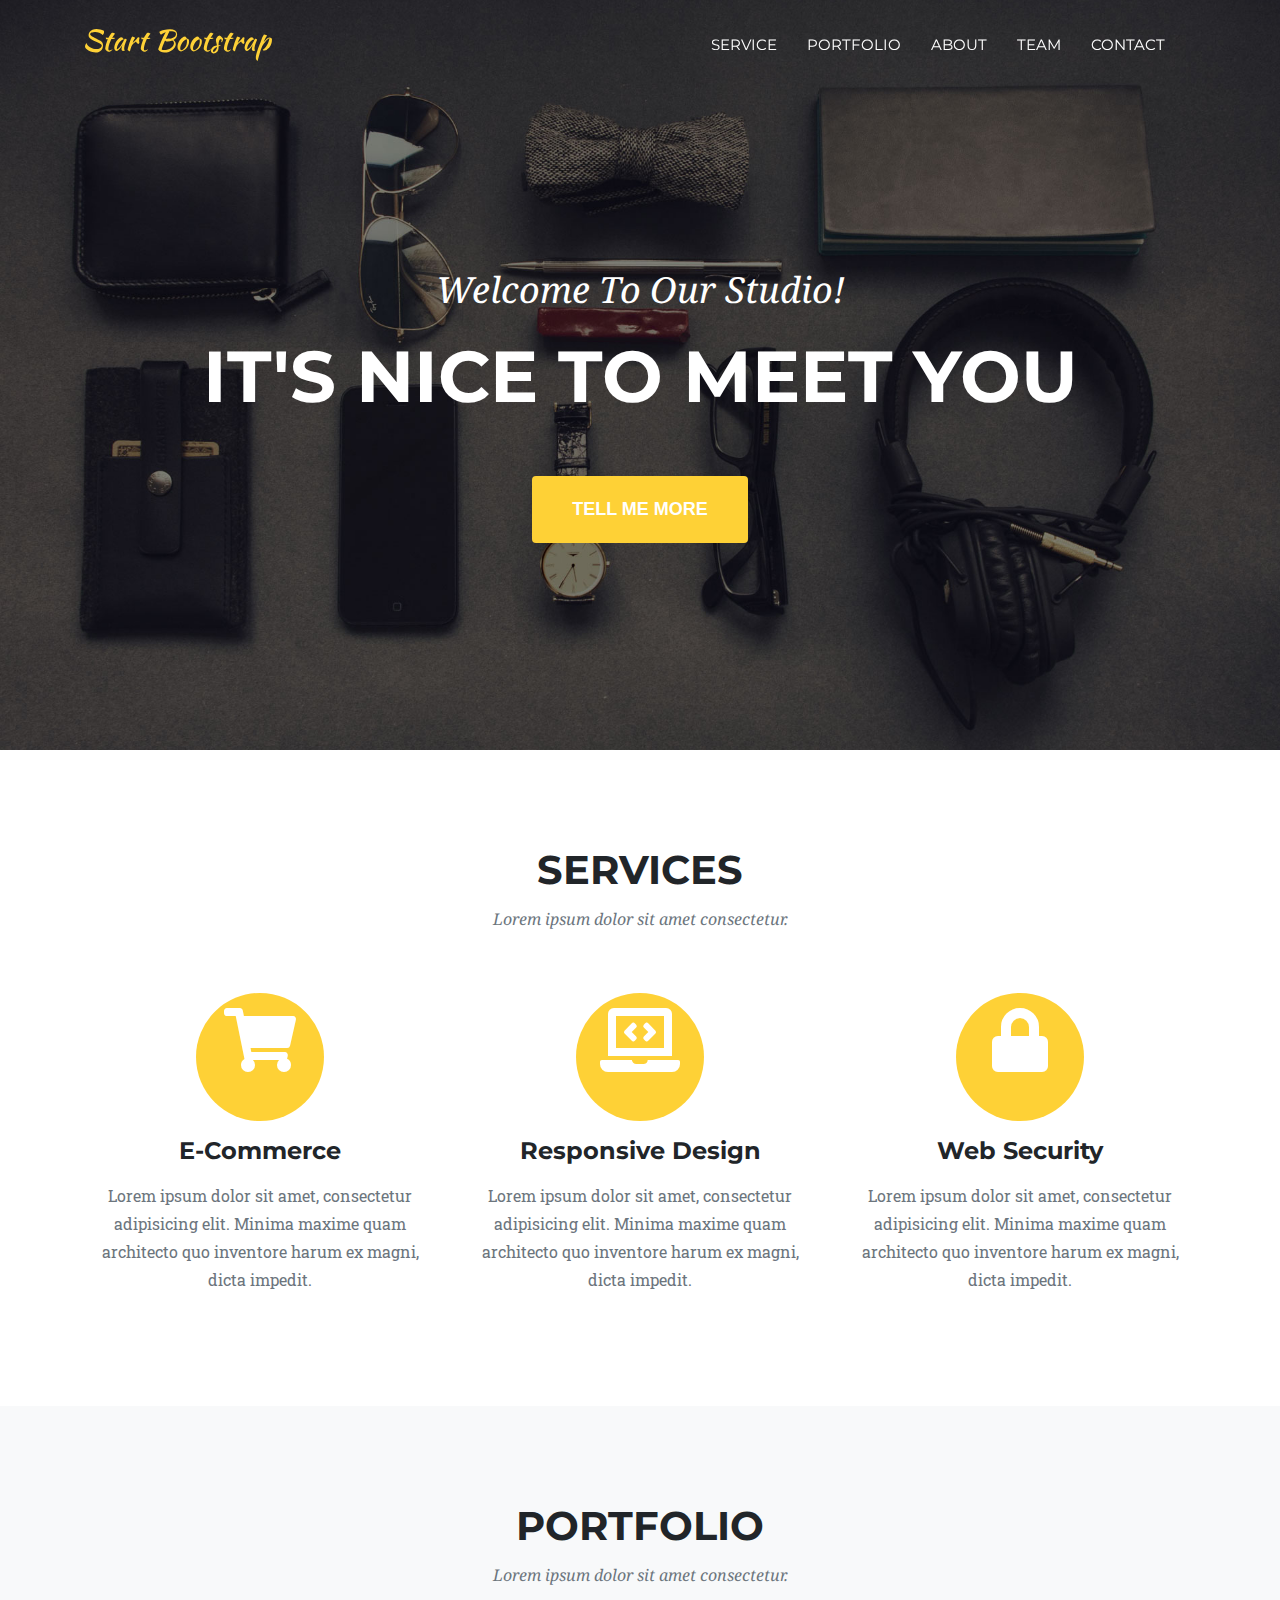
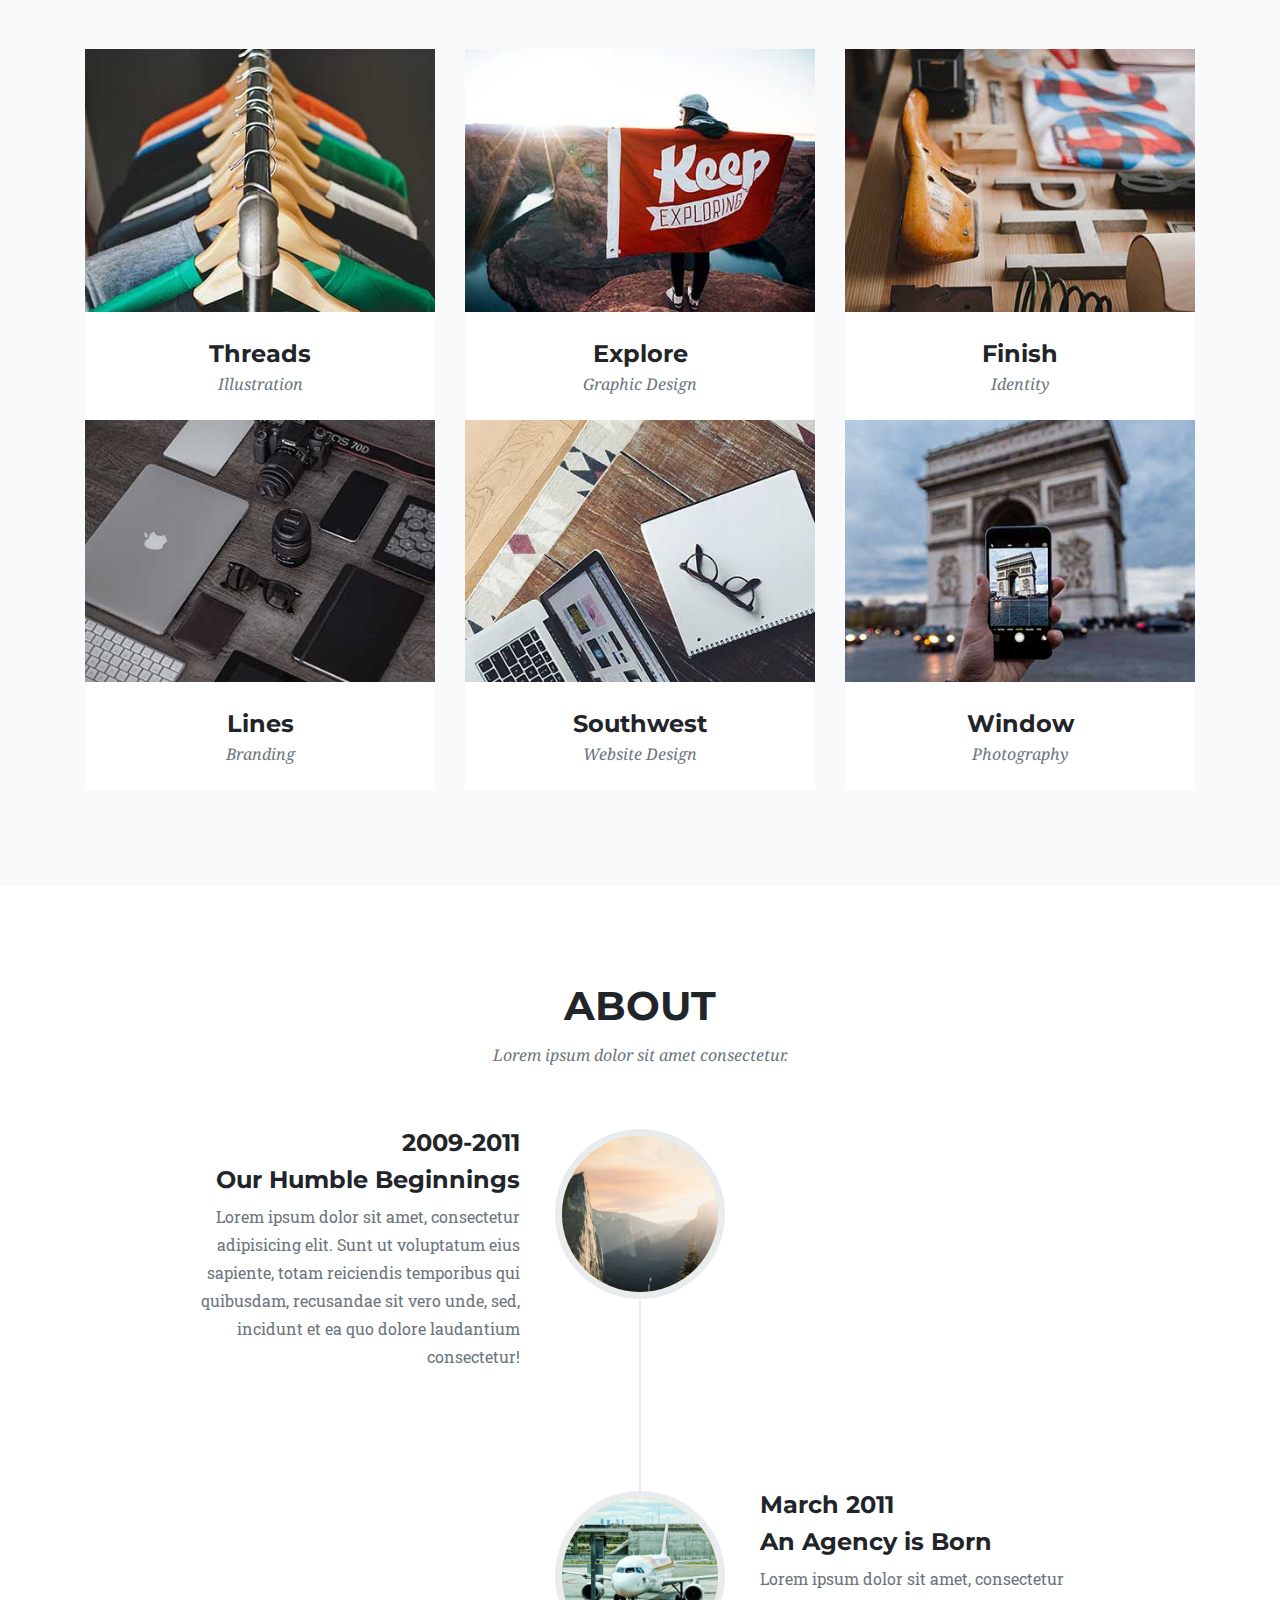
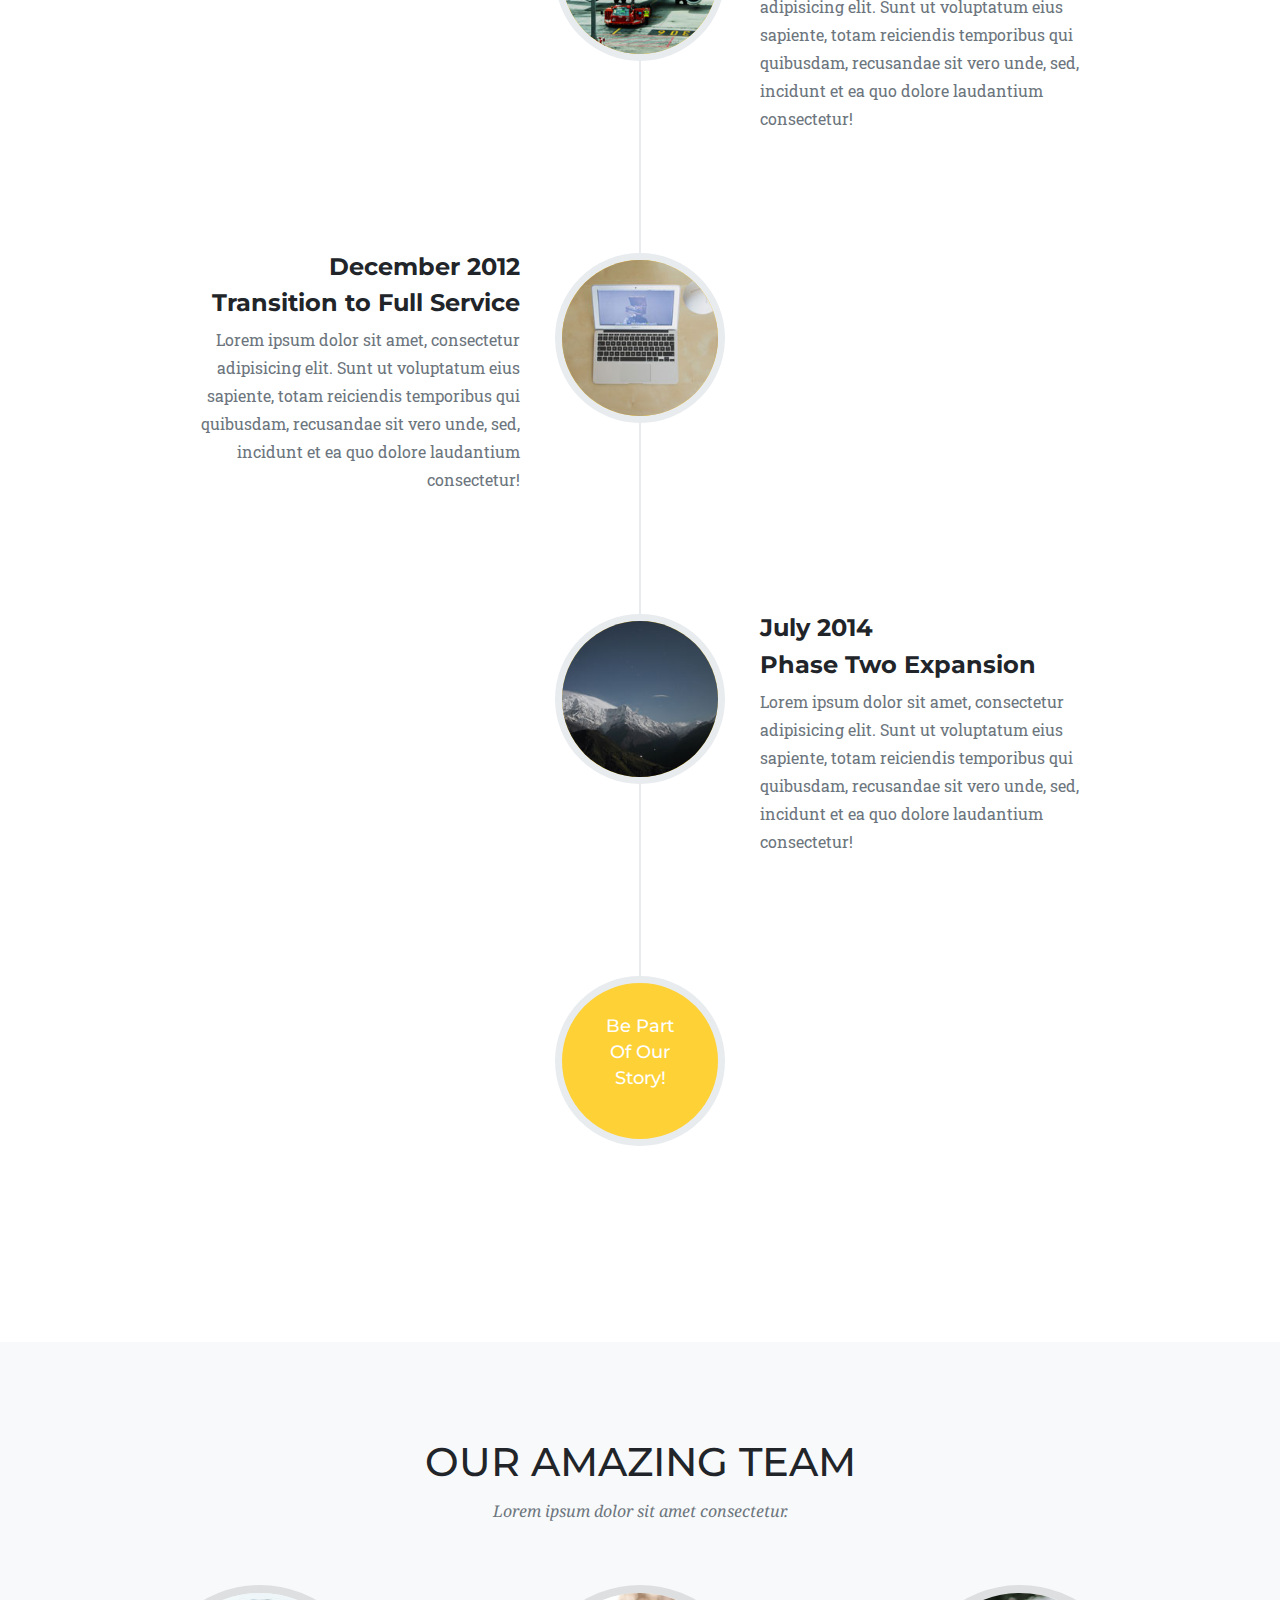
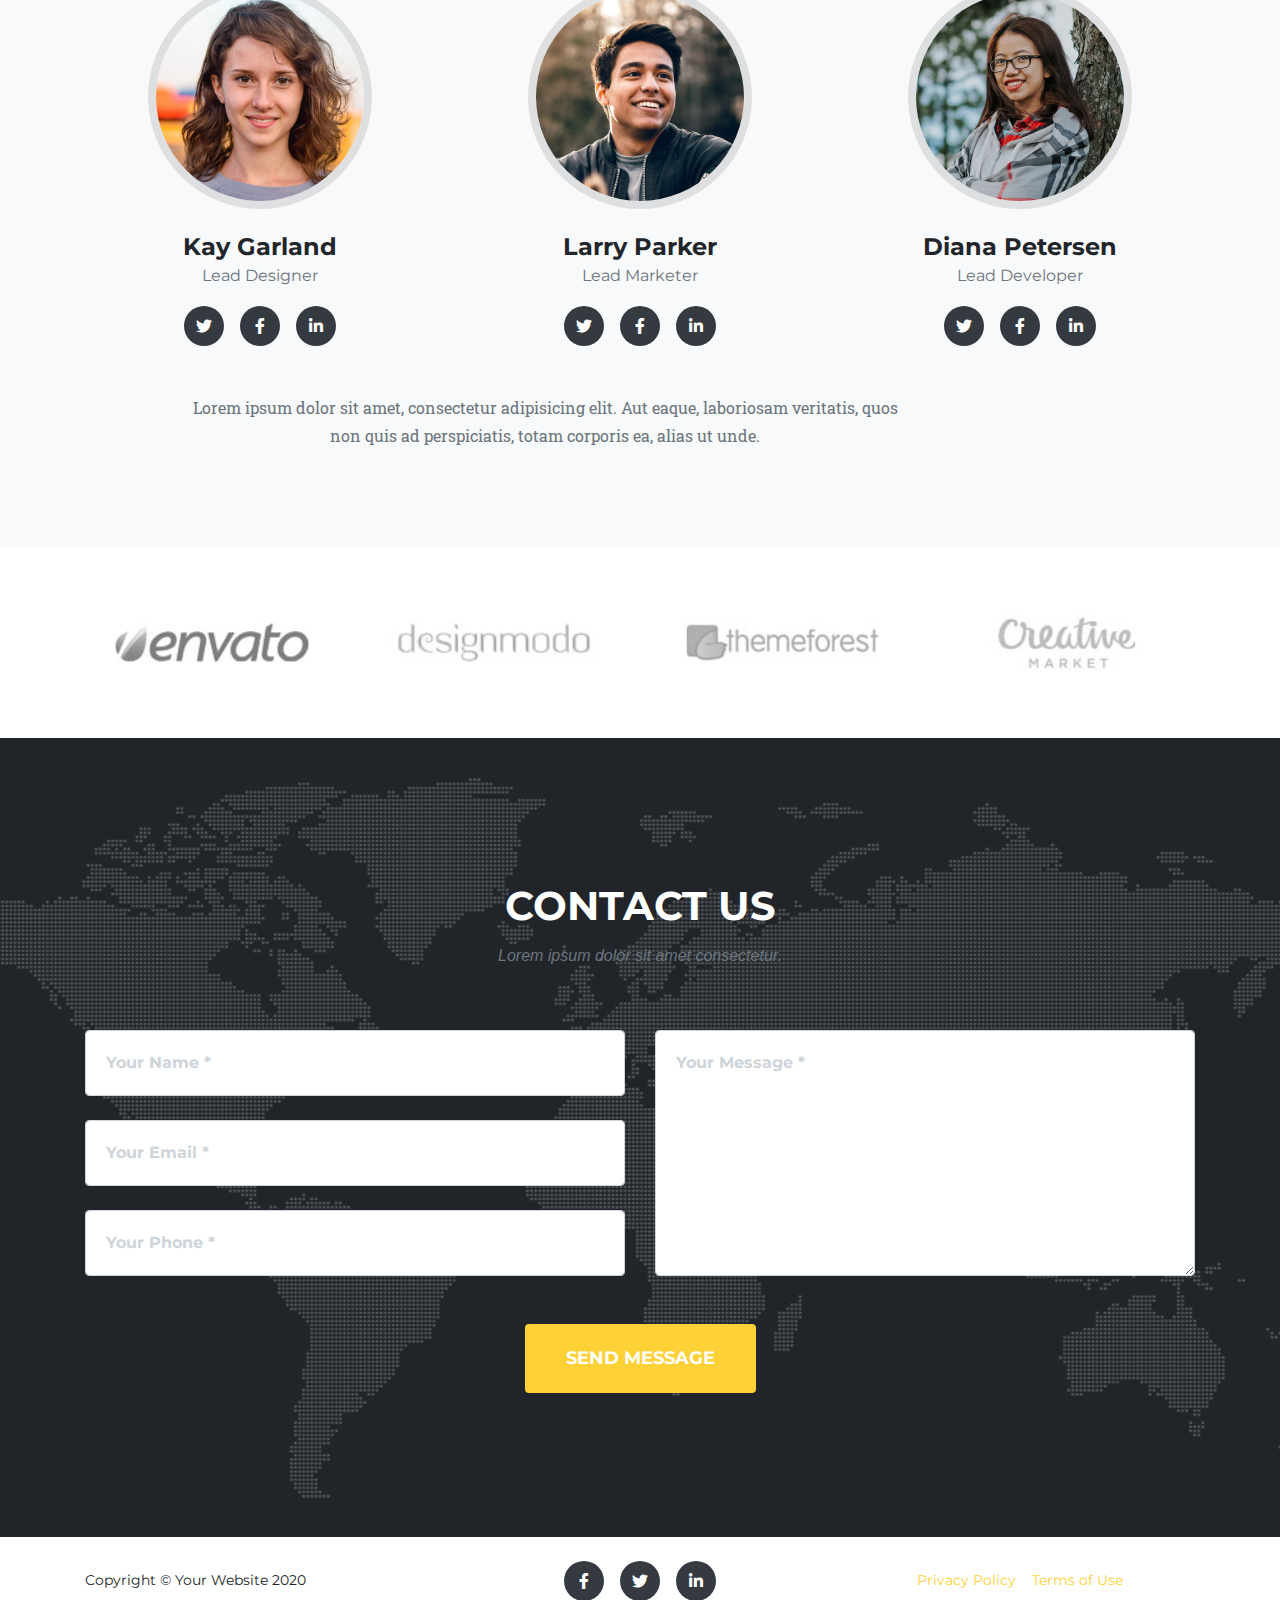
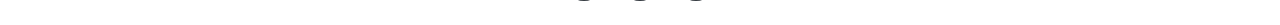
<file: index.html>
<!DOCTYPE html>
<html lang="en">
  <head>
    <meta charset="utf-8">
    <meta name="viewport" content="width=device-width,initial-scale=1">
    <title></title>
    <link rel="stylesheet" href="https://maxcdn.bootstrapcdn.com/bootstrap/4.0.0/css/bootstrap.min.css" integrity="sha384-Gn5384xqQ1aoWXA+058RXPxPg6fy4IWvTNh0E263XmFcJlSAwiGgFAW/dAiS6JXm" crossorigin="anonymous">
    <!-- Google Font-->
    <link rel="stylesheet" href="https://fonts.googleapis.com/css?family=Montserrat:400,700">
    <link rel="stylesheet" href="https://fonts.googleapis.com/css?family=Droid+Serif:400,700,400italic,700italic">
    <link rel="stylesheet" href="https://fonts.googleapis.com/css?family=Roboto+Slab:400,100,300,700">
    <!-- Font Awsome-->
    <link rel="stylesheet" href="https://cdnjs.cloudflare.com/ajax/libs/font-awesome/5.14.0/css/all.min.css">
    <!-- Owl Carousel-->
    <link rel="stylesheet" href="https://cdnjs.cloudflare.com/ajax/libs/OwlCarousel2/2.3.4/assets/owl.carousel.min.css">
    <link rel="stylesheet" href="https://cdnjs.cloudflare.com/ajax/libs/OwlCarousel2/2.3.4/assets/owl.theme.default.css">
    <!-- Fancy box-->
    <link rel="stylesheet" href="https://cdnjs.cloudflare.com/ajax/libs/OwlCarousel2/2.3.4/assets/owl.theme.default.css">
    <link rel="stylesheet" href="css/main.css">
  </head>
  <body>
    <!-- Header-->
    <div class="header">
      <div class="container">
        <div class="header__bar d-flex"><a class="header__bar-logo" href="#"><img src="images/navbar-logo.svg" alt=""></a>
          <div class="header__bar-button text-white f-m">MENU<i class="fas fa-bars"></i></div>
          <ul class="header__bar-menu f-m d-flex text-center text-white">
            <li><a class="appear" href="#banner"></a></li>
            <li class="menu-item"><a class="menu-item__link" href="#service">SERVICE</a></li>
            <li class="menu-item"><a class="menu-item__link" href="#portfolio">PORTFOLIO</a></li>
            <li class="menu-item"><a class="menu-item__link" href="#about">ABOUT</a></li>
            <li class="menu-item"><a class="menu-item__link" href="#team">TEAM</a></li>
            <li class="menu-item"><a class="menu-item__link" href="#contact">CONTACT</a></li>
          </ul>
        </div>
      </div>
    </div>
    <!-- Banner-->
    <div class="banner d-flex text-center text-white section" id="banner">
      <div class="container">
        <div class="banner__title f-d text-white">Welcome To Our Studio!</div>
        <div class="banner__text f-m text-white">IT'S NICE TO MEET YOU</div><a class="banner__button text-white" href="#">Tell me more</a>
      </div>
    </div>
    <!-- Service-->
    <div class="service section" id="service">
      <div class="container">
        <h2 class="service__title text-center f-m">SERVICES</h2>
        <h3 class="service__text text-center f-d">Lorem ipsum dolor sit amet consectetur.</h3>
        <div class="row">
          <div class="col-md-4">
            <div class="service__info text-center f-m">
              <div class="service__info-icon d-f"><i class="fas fa-shopping-cart"></i></div>
              <h4 class="service__info-title">E-Commerce</h4>
              <p class="service__info-text f-r">Lorem ipsum dolor sit amet, consectetur adipisicing elit. Minima maxime quam architecto quo inventore harum ex magni, dicta impedit.</p>
            </div>
          </div>
          <div class="col-md-4">
            <div class="service__info text-center f-m">
              <div class="service__info-icon d-f"><i class="fas fa-laptop-code"></i></div>
              <h4 class="service__info-title">Responsive Design</h4>
              <p class="service__info-text f-r">Lorem ipsum dolor sit amet, consectetur adipisicing elit. Minima maxime quam architecto quo inventore harum ex magni, dicta impedit.</p>
            </div>
          </div>
          <div class="col-md-4">
            <div class="service__info text-center f-m">
              <div class="service__info-icon d-f"><i class="fas fa-lock"></i></div>
              <h4 class="service__info-title">Web Security</h4>
              <p class="service__info-text f-r">Lorem ipsum dolor sit amet, consectetur adipisicing elit. Minima maxime quam architecto quo inventore harum ex magni, dicta impedit.</p>
            </div>
          </div>
        </div>
      </div>
    </div>
    <!-- Portfolio-->
    <div class="portfolio section" id="portfolio">
      <div class="container">
        <div class="portfolio__text text-center">
          <h2 class="portfolio__text-title f-m">PORTFOLIO</h2>
          <h3 class="portfolio__text-info f-d">Lorem ipsum dolor sit amet consectetur.</h3>
        </div>
        <div class="row">
          <div class="col-lg-4 col-sm-6">
            <div class="portfolio__item" data-toggle="modal" data-target="#portfolioModal1">
              <div class="portfolio__item-link">
                <div class="item__link-overlay d-flex h-100 w100"></div><img src="images/01-thumbnail.jpg" alt="">
                <div class="item-link__detail">
                  <div class="link__detail-icon"><i class="fas fa-plus"></i></div>
                </div>
              </div>
            </div>
            <div class="portfolio__caption">
              <div class="portfolio__caption-heading f-m">Threads</div>
              <div class="portfolio__caption-text f-d">Illustration</div>
            </div>
          </div>
          <div class="col-lg-4 col-sm-6">
            <div class="portfolio__item" data-toggle="modal" data-target="#portfolioModal2">
              <div class="portfolio__item-link">
                <div class="item__link-overlay d-flex h-100 w100"></div><img src="images/02-thumbnail.jpg" alt="">
                <div class="item-link__detail">
                  <div class="link__detail-icon"><i class="fas fa-plus"></i></div>
                </div>
              </div>
            </div>
            <div class="portfolio__caption">
              <div class="portfolio__caption-heading f-m">Explore</div>
              <div class="portfolio__caption-text f-d">Graphic Design</div>
            </div>
          </div>
          <div class="col-lg-4 col-sm-6">
            <div class="portfolio__item" data-toggle="modal" data-target="#portfolioModal3">
              <div class="portfolio__item-link">
                <div class="item__link-overlay d-flex h-100 w100"></div><img src="images/03-thumbnail.jpg" alt="">
                <div class="item-link__detail">
                  <div class="link__detail-icon"><i class="fas fa-plus"></i></div>
                </div>
              </div>
            </div>
            <div class="portfolio__caption">
              <div class="portfolio__caption-heading f-m">Finish</div>
              <div class="portfolio__caption-text f-d">Identity</div>
            </div>
          </div>
          <div class="col-lg-4 col-sm-6">
            <div class="portfolio__item" data-toggle="modal" data-target="#portfolioModal4">
              <div class="portfolio__item-link">
                <div class="item__link-overlay d-flex h-100 w100"></div><img src="images/04-thumbnail.jpg" alt="">
                <div class="item-link__detail">
                  <div class="link__detail-icon"><i class="fas fa-plus"></i></div>
                </div>
              </div>
            </div>
            <div class="portfolio__caption">
              <div class="portfolio__caption-heading f-m">Lines</div>
              <div class="portfolio__caption-text f-d">Branding</div>
            </div>
          </div>
          <div class="col-lg-4 col-sm-6">
            <div class="portfolio__item" data-toggle="modal" data-target="#portfolioModal5">
              <div class="portfolio__item-link">
                <div class="item__link-overlay d-flex h-100 w100"></div><img src="images/05-thumbnail.jpg" alt="">
                <div class="item-link__detail">
                  <div class="link__detail-icon"><i class="fas fa-plus"></i></div>
                </div>
              </div>
            </div>
            <div class="portfolio__caption">
              <div class="portfolio__caption-heading f-m">Southwest</div>
              <div class="portfolio__caption-text f-d">Website Design</div>
            </div>
          </div>
          <div class="col-lg-4 col-sm-6">
            <div class="portfolio__item" data-toggle="modal" data-target="#portfolioModal6">
              <div class="portfolio__item-link">
                <div class="item__link-overlay d-flex h-100 w100"></div><img src="images/06-thumbnail.jpg" alt="">
                <div class="item-link__detail">
                  <div class="link__detail-icon"><i class="fas fa-plus"></i></div>
                </div>
              </div>
            </div>
            <div class="portfolio__caption">
              <div class="portfolio__caption-heading f-m">Window</div>
              <div class="portfolio__caption-text f-d">Photography</div>
            </div>
          </div>
        </div>
      </div>
    </div>
    <!-- About-->
    <div class="about section" id="about">
      <div class="container">
        <div class="about__text text-center">
          <h2 class="about__text-title text-center f-m">ABOUT</h2>
          <h3 class="about__text-info f-d"> Lorem ipsum dolor sit amet consectetur.</h3>
        </div>
        <ul class="about__timeline">
          <li>
            <div class="about__timeline-img text-center"><img src="images/1.jpg" alt=""></div>
            <div class="about__timeline-panel">
              <div class="panel__heading">
                <h4 class="panel-info f-m">2009-2011</h4>
                <h4 class="panel-info f-m">Our Humble Beginnings</h4>
              </div>
              <p class="panel__body">Lorem ipsum dolor sit amet, consectetur adipisicing elit. Sunt ut voluptatum eius sapiente, totam reiciendis temporibus qui quibusdam, recusandae sit vero unde, sed, incidunt et ea quo dolore laudantium consectetur!</p>
            </div>
          </li>
          <li class="timeline-right">
            <div class="about__timeline-img text-center"><img src="images/2.jpg" alt=""></div>
            <div class="about__timeline-panel">
              <div class="panel__heading">
                <h4 class="panel-info f-m">March 2011</h4>
                <h4 class="panel-info f-m">An Agency is Born</h4>
              </div>
              <p class="panel__body">Lorem ipsum dolor sit amet, consectetur adipisicing elit. Sunt ut voluptatum eius sapiente, totam reiciendis temporibus qui quibusdam, recusandae sit vero unde, sed, incidunt et ea quo dolore laudantium consectetur!</p>
            </div>
          </li>
          <li>
            <div class="about__timeline-img text-center"><img src="images/3.jpg" alt=""></div>
            <div class="about__timeline-panel">
              <div class="panel__heading">
                <h4 class="panel-info f-m">December 2012</h4>
                <h4 class="panel-info f-m">Transition to Full Service</h4>
              </div>
              <p class="panel__body">Lorem ipsum dolor sit amet, consectetur adipisicing elit. Sunt ut voluptatum eius sapiente, totam reiciendis temporibus qui quibusdam, recusandae sit vero unde, sed, incidunt et ea quo dolore laudantium consectetur!      </p>
            </div>
          </li>
          <li class="timeline-right">
            <div class="about__timeline-img text-center"><img src="images/4.jpg" alt=""></div>
            <div class="about__timeline-panel">
              <div class="panel__heading">
                <h4 class="panel-info f-m">July 2014</h4>
                <h4 class="panel-info f-m">Phase Two Expansion</h4>
              </div>
              <p class="panel__body">Lorem ipsum dolor sit amet, consectetur adipisicing elit. Sunt ut voluptatum eius sapiente, totam reiciendis temporibus qui quibusdam, recusandae sit vero unde, sed, incidunt et ea quo dolore laudantium consectetur!</p>
            </div>
          </li>
          <li class="timeline-right">
            <div class="about__timeline-img">
              <h4>Be Part<br>Of Our<br>Story!</h4>
            </div>
          </li>
        </ul>
      </div>
    </div>
    <!-- Team-->
    <div class="team section" id="team">
      <div class="container">
        <h2 class="team__title text-center f-m">OUR AMAZING TEAM</h2>
        <h3 class="team__text text-center f-d">Lorem ipsum dolor sit amet consectetur.</h3>
        <div class="row">
          <div class="col-lg-4">
            <div class="team__profile f-r text-center"><img src="images/1 (1).jpg" alt="">
              <h4 class="team__name f-m">Kay Garland</h4>
              <p class="team__info f-m">Lead Designer</p><a class="team__icon"> <i class="fab fa-twitter"></i></a><a class="team__icon"> <i class="fab fa-facebook-f"></i></a><a class="team__icon"> <i class="fab fa-linkedin-in"></i></a>
            </div>
          </div>
          <div class="col-lg-4">
            <div class="team__profile f-r text-center"><img src="images/2 (1).jpg" alt="">
              <h4 class="team__name f-m">Larry Parker</h4>
              <p class="team__info f-m">Lead Marketer</p><a class="team__icon"> <i class="fab fa-twitter"></i></a><a class="team__icon"> <i class="fab fa-facebook-f"></i></a><a class="team__icon"> <i class="fab fa-linkedin-in"></i></a>
            </div>
          </div>
          <div class="col-lg-4">
            <div class="team__profile f-r text-center"><img src="images/3 (1).jpg" alt="">
              <h4 class="team__name f-m">Diana Petersen</h4>
              <p class="team__info f-m">Lead Developer</p><a class="team__icon"> <i class="fab fa-twitter"></i></a><a class="team__icon"> <i class="fab fa-facebook-f"></i></a><a class="team__icon"> <i class="fab fa-linkedin-in"></i></a>
            </div>
          </div>
        </div>
        <div class="row">
          <div class="col-lg-8 offset-md-1 offset-lg2">
            <p class="team__text-last text-center f-r">Lorem ipsum dolor sit amet, consectetur adipisicing elit. Aut eaque, laboriosam veritatis, quos non quis ad perspiciatis, totam corporis ea, alias ut unde.</p>
          </div>
        </div>
      </div>
    </div>
    <!-- Brand-->
    <div class="brand">
      <div class="container">
        <div class="row">
          <div class="col-md-3 col-sm-6 my-3"><a class="brand__img" href="#"><img src="images/envato.jpg" alt=""></a></div>
          <div class="col-md-3 col-sm-6 my-3"><a class="brand__img" href="#"><img src="images/designmodo.jpg" alt=""></a></div>
          <div class="col-md-3 col-sm-6 my-3"><a class="brand__img" href="#"><img src="images/themeforest.jpg" alt=""></a></div>
          <div class="col-md-3 col-sm-6 my-3"><a class="brand__img" href="#"><img src="images/creative-market.jpg" alt=""></a></div>
        </div>
      </div>
    </div>
    <!-- Contact-->
    <div class="contact section" id="contact">
      <div class="container">
        <h2 class="contact__title text-center text-white f-m">CONTACT US</h2>
        <h3 class="contact__info text-center t-d">Lorem ipsum dolor sit amet consectetur.</h3>
        <form action="">
          <div class="row mb-3">
            <div class="col-md-6">
              <div class="contact__form">
                <input class="contact__form-box" id="mb-5" type="text" placeholder="Your Name *" required="required" data-validation-required-message="Please enter your name.">
                <p class="form__text"></p>
              </div>
              <div class="contact__form">
                <input class="contact__form-box" id="mb-5" type="email" placeholder="Your Email *" required="required" data-validation-required-message="Please enter your email.">
                <p class="form__text"></p>
              </div>
              <div class="contact__form">
                <input class="contact__form-box" id="mb-0" type="tel" placeholder="Your Phone *" required="required" data-validation-required-message="Please enter your phone.">
                <p class="form__text"></p>
              </div>
            </div>
            <div class="col-md-6">
              <div class="contact__area">
                <textarea class="form-control f-r" placeholder="Your Message *" required="required" data-validation-required-message="Please enter your message."></textarea>
              </div>
            </div>
          </div>
          <div class="form__success text-center">
            <butotn class="success-buton f-m text-white" id="sendMessageButton" type="submit">Send Message  </butotn>
          </div>
        </form>
      </div>
    </div>
    <!-- Footer-->
    <div class="footer text-center f-m">
      <div class="container">
        <div class="row align-items-center">
          <div class="col-lg-4 footer__left">Copyright © Your Website 2020</div>
          <div class="col-lg-4 footer__icon"><a class="footer__icon-item text-white text-center align-item" href=""><i class="fab fa-facebook-f"></i></a><a class="footer__icon-item text-white text-center align-item" href=""><i class="fab fa-twitter"></i></a><a class="footer__icon-item text-white text-center align-item" href=""><i class="fab fa-linkedin-in"></i></a></div>
          <div class="col-lg-4 footer__right d-flex align-item"><a id="mr-1" href="">Privacy Policy</a><a href="">Terms of Use</a></div>
        </div>
      </div>
    </div>
    <div class="modal fade" id="portfolioModal1" tabindex="-1" role="dialog" aria-labelledby="portfolioModal1Label" aria-hidden="true">
      <div class="modal-dialog" role="document">
        <div class="modal-content">
          <div class="modal-close" data-dismiss="modal"><img src="images/close-icon.svg" alt=""></div>
          <div class="container">
            <div class="row justify-content-center">
              <div class="col-lg-8">
                <div class="modal__content">
                  <h2 class="modal__name f-m text-center" id="portfolioModal1Label">PROJECT NAME</h2>
                  <p class="modal__text f-d">Lorem ipsum dolor sit amet consectetur.</p><img src="images/01-full.jpg" alt="">
                  <p class="modal__info f-r">
                    Use this area to describe your project. Lorem ipsum dolor sit
                    amet, consectetur adipisicing elit. Est blanditiis dolorem
                    culpa incidunt minus dignissimos deserunt repellat aperiam
                    quasi sunt officia expedita beatae cupiditate, maiores
                    repudiandae, nostrum, reiciendis facere nemo!
                  </p>
                  <ul class="modal__list f-r">
                    <li>Date: January 2020</li>
                    <li>Client: Threads</li>
                    <li>Category: Illustration</li>
                  </ul>
                  <button class="modal__button" type="button" data-dismiss="modal">
                    <svg class="svg-inline--fa fa-times fa-w-11 mr-1" aria-hidden="true" focusable="false" data-prefix="fas" data-icon="times" role="img" xmlns="http://www.w3.org/2000/svg" viewbox="0 0 352 512" data-fa-i2svg="">
                      <path fill="currentColor" d="M242.72 256l100.07-100.07c12.28-12.28 12.28-32.19 0-44.48l-22.24-22.24c-12.28-12.28-32.19-12.28-44.48 0L176 189.28 75.93 89.21c-12.28-12.28-32.19-12.28-44.48 0L9.21 111.45c-12.28 12.28-12.28 32.19 0 44.48L109.28 256 9.21 356.07c-12.28 12.28-12.28 32.19 0 44.48l22.24 22.24c12.28 12.28 32.2 12.28 44.48 0L176 322.72l100.07 100.07c12.28 12.28 32.2 12.28 44.48 0l22.24-22.24c12.28-12.28 12.28-32.19 0-44.48L242.72 256z"></path>
                    </svg>                  Close Project
                  </button>
                </div>
              </div>
            </div>
          </div>
        </div>
      </div>
    </div>
    <div class="modal fade" id="portfolioModal2" tabindex="-1" role="dialog" aria-labelledby="portfolioModal2Label" aria-hidden="true">
      <div class="modal-dialog" role="document">
        <div class="modal-content">
          <div class="modal-close" data-dismiss="modal"><img src="images/close-icon.svg" alt=""></div>
          <div class="container">
            <div class="row justify-content-center">
              <div class="col-lg-8">
                <div class="modal__content">
                  <h2 class="modal__name f-m text-center" id="portfolioModal2Label">PROJECT NAME</h2>
                  <p class="modal__text f-d">Lorem ipsum dolor sit amet consectetur.</p><img src="images/02-full.jpg" alt="">
                  <p class="modal__info f-r">
                    Use this area to describe your project. Lorem ipsum dolor sit
                    amet, consectetur adipisicing elit. Est blanditiis dolorem
                    culpa incidunt minus dignissimos deserunt repellat aperiam
                    quasi sunt officia expedita beatae cupiditate, maiores
                    repudiandae, nostrum, reiciendis facere nemo!
                  </p>
                  <ul class="modal__list f-r">
                    <li>Date: January 2020</li>
                    <li>Client: Threads</li>
                    <li>Category: Illustration</li>
                  </ul>
                  <button class="modal__button" type="button" data-dismiss="modal">
                    <svg class="svg-inline--fa fa-times fa-w-11 mr-1" aria-hidden="true" focusable="false" data-prefix="fas" data-icon="times" role="img" xmlns="http://www.w3.org/2000/svg" viewbox="0 0 352 512" data-fa-i2svg="">
                      <path fill="currentColor" d="M242.72 256l100.07-100.07c12.28-12.28 12.28-32.19 0-44.48l-22.24-22.24c-12.28-12.28-32.19-12.28-44.48 0L176 189.28 75.93 89.21c-12.28-12.28-32.19-12.28-44.48 0L9.21 111.45c-12.28 12.28-12.28 32.19 0 44.48L109.28 256 9.21 356.07c-12.28 12.28-12.28 32.19 0 44.48l22.24 22.24c12.28 12.28 32.2 12.28 44.48 0L176 322.72l100.07 100.07c12.28 12.28 32.2 12.28 44.48 0l22.24-22.24c12.28-12.28 12.28-32.19 0-44.48L242.72 256z"></path>
                    </svg>                  Close Project
                  </button>
                </div>
              </div>
            </div>
          </div>
        </div>
      </div>
    </div>
    <div class="modal fade" id="portfolioModal3" tabindex="-1" role="dialog" aria-labelledby="portfolioModal3Label" aria-hidden="true">
      <div class="modal-dialog" role="document">
        <div class="modal-content">
          <div class="modal-close" data-dismiss="modal"><img src="images/close-icon.svg" alt=""></div>
          <div class="container">
            <div class="row justify-content-center">
              <div class="col-lg-8">
                <div class="modal__content">
                  <h2 class="modal__name f-m text-center" id="portfolioModal3Label">PROJECT NAME</h2>
                  <p class="modal__text f-d">Lorem ipsum dolor sit amet consectetur.</p><img src="images/03-full.jpg" alt="">
                  <p class="modal__info f-r">
                    Use this area to describe your project. Lorem ipsum dolor sit
                    amet, consectetur adipisicing elit. Est blanditiis dolorem
                    culpa incidunt minus dignissimos deserunt repellat aperiam
                    quasi sunt officia expedita beatae cupiditate, maiores
                    repudiandae, nostrum, reiciendis facere nemo!
                  </p>
                  <ul class="modal__list f-r">
                    <li>Date: January 2020</li>
                    <li>Client: Threads</li>
                    <li>Category: Illustration</li>
                  </ul>
                  <button class="modal__button" type="button" data-dismiss="modal">
                    <svg class="svg-inline--fa fa-times fa-w-11 mr-1" aria-hidden="true" focusable="false" data-prefix="fas" data-icon="times" role="img" xmlns="http://www.w3.org/2000/svg" viewbox="0 0 352 512" data-fa-i2svg="">
                      <path fill="currentColor" d="M242.72 256l100.07-100.07c12.28-12.28 12.28-32.19 0-44.48l-22.24-22.24c-12.28-12.28-32.19-12.28-44.48 0L176 189.28 75.93 89.21c-12.28-12.28-32.19-12.28-44.48 0L9.21 111.45c-12.28 12.28-12.28 32.19 0 44.48L109.28 256 9.21 356.07c-12.28 12.28-12.28 32.19 0 44.48l22.24 22.24c12.28 12.28 32.2 12.28 44.48 0L176 322.72l100.07 100.07c12.28 12.28 32.2 12.28 44.48 0l22.24-22.24c12.28-12.28 12.28-32.19 0-44.48L242.72 256z"></path>
                    </svg>                  Close Project
                  </button>
                </div>
              </div>
            </div>
          </div>
        </div>
      </div>
    </div>
    <div class="modal fade" id="portfolioModal4" tabindex="-1" role="dialog" aria-labelledby="portfolioModal4Label" aria-hidden="true">
      <div class="modal-dialog" role="document">
        <div class="modal-content">
          <div class="modal-close" data-dismiss="modal"><img src="images/close-icon.svg" alt=""></div>
          <div class="container">
            <div class="row justify-content-center">
              <div class="col-lg-8">
                <div class="modal__content">
                  <h2 class="modal__name f-m text-center" id="portfolioModal4Label">PROJECT NAME</h2>
                  <p class="modal__text f-d">Lorem ipsum dolor sit amet consectetur.</p><img src="images/04-full.jpg" alt="">
                  <p class="modal__info f-r">
                    Use this area to describe your project. Lorem ipsum dolor sit
                    amet, consectetur adipisicing elit. Est blanditiis dolorem
                    culpa incidunt minus dignissimos deserunt repellat aperiam
                    quasi sunt officia expedita beatae cupiditate, maiores
                    repudiandae, nostrum, reiciendis facere nemo!
                  </p>
                  <ul class="modal__list f-r">
                    <li>Date: January 2020</li>
                    <li>Client: Threads</li>
                    <li>Category: Illustration</li>
                  </ul>
                  <button class="modal__button" type="button" data-dismiss="modal">
                    <svg class="svg-inline--fa fa-times fa-w-11 mr-1" aria-hidden="true" focusable="false" data-prefix="fas" data-icon="times" role="img" xmlns="http://www.w3.org/2000/svg" viewbox="0 0 352 512" data-fa-i2svg="">
                      <path fill="currentColor" d="M242.72 256l100.07-100.07c12.28-12.28 12.28-32.19 0-44.48l-22.24-22.24c-12.28-12.28-32.19-12.28-44.48 0L176 189.28 75.93 89.21c-12.28-12.28-32.19-12.28-44.48 0L9.21 111.45c-12.28 12.28-12.28 32.19 0 44.48L109.28 256 9.21 356.07c-12.28 12.28-12.28 32.19 0 44.48l22.24 22.24c12.28 12.28 32.2 12.28 44.48 0L176 322.72l100.07 100.07c12.28 12.28 32.2 12.28 44.48 0l22.24-22.24c12.28-12.28 12.28-32.19 0-44.48L242.72 256z"></path>
                    </svg>                  Close Project
                  </button>
                </div>
              </div>
            </div>
          </div>
        </div>
      </div>
    </div>
    <div class="modal fade" id="portfolioModal5" tabindex="-1" role="dialog" aria-labelledby="portfolioModal5Label" aria-hidden="true">
      <div class="modal-dialog" role="document">
        <div class="modal-content">
          <div class="modal-close" data-dismiss="modal"><img src="images/close-icon.svg" alt=""></div>
          <div class="container">
            <div class="row justify-content-center">
              <div class="col-lg-8">
                <div class="modal__content">
                  <h2 class="modal__name f-m text-center" id="portfolioModal5Label">PROJECT NAME</h2>
                  <p class="modal__text f-d">Lorem ipsum dolor sit amet consectetur.</p><img src="images/05-full.jpg" alt="">
                  <p class="modal__info f-r">
                    Use this area to describe your project. Lorem ipsum dolor sit
                    amet, consectetur adipisicing elit. Est blanditiis dolorem
                    culpa incidunt minus dignissimos deserunt repellat aperiam
                    quasi sunt officia expedita beatae cupiditate, maiores
                    repudiandae, nostrum, reiciendis facere nemo!
                  </p>
                  <ul class="modal__list f-r">
                    <li>Date: January 2020</li>
                    <li>Client: Threads</li>
                    <li>Category: Illustration</li>
                  </ul>
                  <button class="modal__button" type="button" data-dismiss="modal">
                    <svg class="svg-inline--fa fa-times fa-w-11 mr-1" aria-hidden="true" focusable="false" data-prefix="fas" data-icon="times" role="img" xmlns="http://www.w3.org/2000/svg" viewbox="0 0 352 512" data-fa-i2svg="">
                      <path fill="currentColor" d="M242.72 256l100.07-100.07c12.28-12.28 12.28-32.19 0-44.48l-22.24-22.24c-12.28-12.28-32.19-12.28-44.48 0L176 189.28 75.93 89.21c-12.28-12.28-32.19-12.28-44.48 0L9.21 111.45c-12.28 12.28-12.28 32.19 0 44.48L109.28 256 9.21 356.07c-12.28 12.28-12.28 32.19 0 44.48l22.24 22.24c12.28 12.28 32.2 12.28 44.48 0L176 322.72l100.07 100.07c12.28 12.28 32.2 12.28 44.48 0l22.24-22.24c12.28-12.28 12.28-32.19 0-44.48L242.72 256z"></path>
                    </svg>                  Close Project
                  </button>
                </div>
              </div>
            </div>
          </div>
        </div>
      </div>
    </div>
    <div class="modal fade" id="portfolioModal6" tabindex="-1" role="dialog" aria-labelledby="portfolioModal6Label" aria-hidden="true">
      <div class="modal-dialog" role="document">
        <div class="modal-content">
          <div class="modal-close" data-dismiss="modal"><img src="images/close-icon.svg" alt=""></div>
          <div class="container">
            <div class="row justify-content-center">
              <div class="col-lg-8">
                <div class="modal__content">
                  <h2 class="modal__name f-m text-center" id="portfolioModal6Label">PROJECT NAME</h2>
                  <p class="modal__text f-d">Lorem ipsum dolor sit amet consectetur.</p><img src="images/06-full.jpg" alt="">
                  <p class="modal__info f-r">
                    Use this area to describe your project. Lorem ipsum dolor sit
                    amet, consectetur adipisicing elit. Est blanditiis dolorem
                    culpa incidunt minus dignissimos deserunt repellat aperiam
                    quasi sunt officia expedita beatae cupiditate, maiores
                    repudiandae, nostrum, reiciendis facere nemo!
                  </p>
                  <ul class="modal__list f-r">
                    <li>Date: January 2020</li>
                    <li>Client: Threads</li>
                    <li>Category: Illustration</li>
                  </ul>
                  <button class="modal__button" type="button" data-dismiss="modal">
                    <svg class="svg-inline--fa fa-times fa-w-11 mr-1" aria-hidden="true" focusable="false" data-prefix="fas" data-icon="times" role="img" xmlns="http://www.w3.org/2000/svg" viewbox="0 0 352 512" data-fa-i2svg="">
                      <path fill="currentColor" d="M242.72 256l100.07-100.07c12.28-12.28 12.28-32.19 0-44.48l-22.24-22.24c-12.28-12.28-32.19-12.28-44.48 0L176 189.28 75.93 89.21c-12.28-12.28-32.19-12.28-44.48 0L9.21 111.45c-12.28 12.28-12.28 32.19 0 44.48L109.28 256 9.21 356.07c-12.28 12.28-12.28 32.19 0 44.48l22.24 22.24c12.28 12.28 32.2 12.28 44.48 0L176 322.72l100.07 100.07c12.28 12.28 32.2 12.28 44.48 0l22.24-22.24c12.28-12.28 12.28-32.19 0-44.48L242.72 256z"></path>
                    </svg>                  Close Project
                  </button>
                </div>
              </div>
            </div>
          </div>
        </div>
      </div>
    </div>
    <script src="https://code.jquery.com/jquery-3.2.1.slim.min.js" integrity="sha384-KJ3o2DKtIkvYIK3UENzmM7KCkRr/rE9/Qpg6aAZGJwFDMVNA/GpGFF93hXpG5KkN" crossorigin="anonymous"></script>
    <script src="https://cdnjs.cloudflare.com/ajax/libs/popper.js/1.12.9/umd/popper.min.js" integrity="sha384-ApNbgh9B+Y1QKtv3Rn7W3mgPxhU9K/ScQsAP7hUibX39j7fakFPskvXusvfa0b4Q" crossorigin="anonymous"></script>
    <script src="https://maxcdn.bootstrapcdn.com/bootstrap/4.0.0/js/bootstrap.min.js" integrity="sha384-JZR6Spejh4U02d8jOt6vLEHfe/JQGiRRSQQxSfFWpi1MquVdAyjUar5+76PVCmYl" crossorigin="anonymous"></script>
    <script src="js/main.js"></script>
  </body>
</html>
</file>
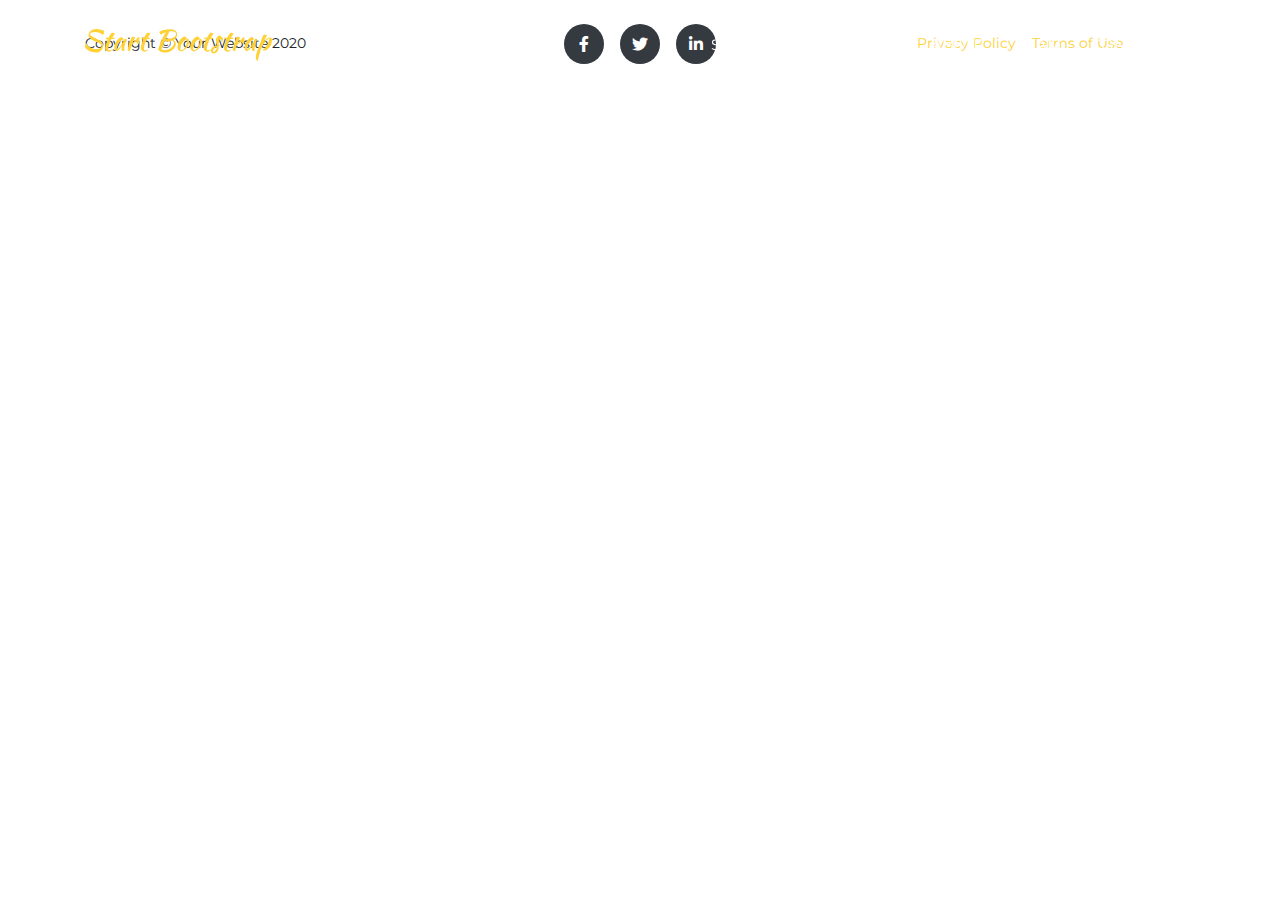
<file: about.html>
<!DOCTYPE html>
<html lang="en">
  <head>
    <meta charset="utf-8">
    <meta name="viewport" content="width=device-width,initial-scale=1">
    <title></title>
    <link rel="stylesheet" href="https://maxcdn.bootstrapcdn.com/bootstrap/4.0.0/css/bootstrap.min.css" integrity="sha384-Gn5384xqQ1aoWXA+058RXPxPg6fy4IWvTNh0E263XmFcJlSAwiGgFAW/dAiS6JXm" crossorigin="anonymous">
    <!-- Google Font-->
    <link rel="stylesheet" href="https://fonts.googleapis.com/css?family=Montserrat:400,700">
    <link rel="stylesheet" href="https://fonts.googleapis.com/css?family=Droid+Serif:400,700,400italic,700italic">
    <link rel="stylesheet" href="https://fonts.googleapis.com/css?family=Roboto+Slab:400,100,300,700">
    <!-- Font Awsome-->
    <link rel="stylesheet" href="https://cdnjs.cloudflare.com/ajax/libs/font-awesome/5.14.0/css/all.min.css">
    <!-- Owl Carousel-->
    <link rel="stylesheet" href="https://cdnjs.cloudflare.com/ajax/libs/OwlCarousel2/2.3.4/assets/owl.carousel.min.css">
    <link rel="stylesheet" href="https://cdnjs.cloudflare.com/ajax/libs/OwlCarousel2/2.3.4/assets/owl.theme.default.css">
    <!-- Fancy box-->
    <link rel="stylesheet" href="https://cdnjs.cloudflare.com/ajax/libs/OwlCarousel2/2.3.4/assets/owl.theme.default.css">
    <link rel="stylesheet" href="css/main.css">
  </head>
  <body>
    <!-- Header-->
    <div class="header">
      <div class="container">
        <div class="header__bar d-flex"><a class="header__bar-logo" href="#"><img src="images/navbar-logo.svg" alt=""></a>
          <div class="header__bar-button text-white f-m">MENU<i class="fas fa-bars"></i></div>
          <ul class="header__bar-menu f-m d-flex text-center text-white">
            <li><a class="appear" href="#banner"></a></li>
            <li class="menu-item"><a class="menu-item__link" href="#service">SERVICE</a></li>
            <li class="menu-item"><a class="menu-item__link" href="#portfolio">PORTFOLIO</a></li>
            <li class="menu-item"><a class="menu-item__link" href="#about">ABOUT</a></li>
            <li class="menu-item"><a class="menu-item__link" href="#team">TEAM</a></li>
            <li class="menu-item"><a class="menu-item__link" href="#contact">CONTACT</a></li>
          </ul>
        </div>
      </div>
    </div>
    <div class="modal fade" id="portfolioModal1" tabindex="-1" role="dialog" aria-labelledby="portfolioModal1Label" aria-hidden="true">
      <div class="modal-dialog" role="document">
        <div class="modal-content">
          <div class="modal-close" data-dismiss="modal"><img src="images/close-icon.svg" alt=""></div>
          <div class="container">
            <div class="row justify-content-center">
              <div class="col-lg-8">
                <div class="modal__content">
                  <h2 class="modal__name f-m text-center" id="portfolioModal1Label">PROJECT NAME</h2>
                  <p class="modal__text f-d">Lorem ipsum dolor sit amet consectetur.</p><img src="images/01-full.jpg" alt="">
                  <p class="modal__info f-r">
                    Use this area to describe your project. Lorem ipsum dolor sit
                    amet, consectetur adipisicing elit. Est blanditiis dolorem
                    culpa incidunt minus dignissimos deserunt repellat aperiam
                    quasi sunt officia expedita beatae cupiditate, maiores
                    repudiandae, nostrum, reiciendis facere nemo!
                  </p>
                  <ul class="modal__list f-r">
                    <li>Date: January 2020</li>
                    <li>Client: Threads</li>
                    <li>Category: Illustration</li>
                  </ul>
                  <button class="modal__button" type="button" data-dismiss="modal">
                    <svg class="svg-inline--fa fa-times fa-w-11 mr-1" aria-hidden="true" focusable="false" data-prefix="fas" data-icon="times" role="img" xmlns="http://www.w3.org/2000/svg" viewbox="0 0 352 512" data-fa-i2svg="">
                      <path fill="currentColor" d="M242.72 256l100.07-100.07c12.28-12.28 12.28-32.19 0-44.48l-22.24-22.24c-12.28-12.28-32.19-12.28-44.48 0L176 189.28 75.93 89.21c-12.28-12.28-32.19-12.28-44.48 0L9.21 111.45c-12.28 12.28-12.28 32.19 0 44.48L109.28 256 9.21 356.07c-12.28 12.28-12.28 32.19 0 44.48l22.24 22.24c12.28 12.28 32.2 12.28 44.48 0L176 322.72l100.07 100.07c12.28 12.28 32.2 12.28 44.48 0l22.24-22.24c12.28-12.28 12.28-32.19 0-44.48L242.72 256z"></path>
                    </svg>                  Close Project
                  </button>
                </div>
              </div>
            </div>
          </div>
        </div>
      </div>
    </div>
    <div class="modal fade" id="portfolioModal2" tabindex="-1" role="dialog" aria-labelledby="portfolioModal2Label" aria-hidden="true">
      <div class="modal-dialog" role="document">
        <div class="modal-content">
          <div class="modal-close" data-dismiss="modal"><img src="images/close-icon.svg" alt=""></div>
          <div class="container">
            <div class="row justify-content-center">
              <div class="col-lg-8">
                <div class="modal__content">
                  <h2 class="modal__name f-m text-center" id="portfolioModal2Label">PROJECT NAME</h2>
                  <p class="modal__text f-d">Lorem ipsum dolor sit amet consectetur.</p><img src="images/02-full.jpg" alt="">
                  <p class="modal__info f-r">
                    Use this area to describe your project. Lorem ipsum dolor sit
                    amet, consectetur adipisicing elit. Est blanditiis dolorem
                    culpa incidunt minus dignissimos deserunt repellat aperiam
                    quasi sunt officia expedita beatae cupiditate, maiores
                    repudiandae, nostrum, reiciendis facere nemo!
                  </p>
                  <ul class="modal__list f-r">
                    <li>Date: January 2020</li>
                    <li>Client: Threads</li>
                    <li>Category: Illustration</li>
                  </ul>
                  <button class="modal__button" type="button" data-dismiss="modal">
                    <svg class="svg-inline--fa fa-times fa-w-11 mr-1" aria-hidden="true" focusable="false" data-prefix="fas" data-icon="times" role="img" xmlns="http://www.w3.org/2000/svg" viewbox="0 0 352 512" data-fa-i2svg="">
                      <path fill="currentColor" d="M242.72 256l100.07-100.07c12.28-12.28 12.28-32.19 0-44.48l-22.24-22.24c-12.28-12.28-32.19-12.28-44.48 0L176 189.28 75.93 89.21c-12.28-12.28-32.19-12.28-44.48 0L9.21 111.45c-12.28 12.28-12.28 32.19 0 44.48L109.28 256 9.21 356.07c-12.28 12.28-12.28 32.19 0 44.48l22.24 22.24c12.28 12.28 32.2 12.28 44.48 0L176 322.72l100.07 100.07c12.28 12.28 32.2 12.28 44.48 0l22.24-22.24c12.28-12.28 12.28-32.19 0-44.48L242.72 256z"></path>
                    </svg>                  Close Project
                  </button>
                </div>
              </div>
            </div>
          </div>
        </div>
      </div>
    </div>
    <div class="modal fade" id="portfolioModal3" tabindex="-1" role="dialog" aria-labelledby="portfolioModal3Label" aria-hidden="true">
      <div class="modal-dialog" role="document">
        <div class="modal-content">
          <div class="modal-close" data-dismiss="modal"><img src="images/close-icon.svg" alt=""></div>
          <div class="container">
            <div class="row justify-content-center">
              <div class="col-lg-8">
                <div class="modal__content">
                  <h2 class="modal__name f-m text-center" id="portfolioModal3Label">PROJECT NAME</h2>
                  <p class="modal__text f-d">Lorem ipsum dolor sit amet consectetur.</p><img src="images/03-full.jpg" alt="">
                  <p class="modal__info f-r">
                    Use this area to describe your project. Lorem ipsum dolor sit
                    amet, consectetur adipisicing elit. Est blanditiis dolorem
                    culpa incidunt minus dignissimos deserunt repellat aperiam
                    quasi sunt officia expedita beatae cupiditate, maiores
                    repudiandae, nostrum, reiciendis facere nemo!
                  </p>
                  <ul class="modal__list f-r">
                    <li>Date: January 2020</li>
                    <li>Client: Threads</li>
                    <li>Category: Illustration</li>
                  </ul>
                  <button class="modal__button" type="button" data-dismiss="modal">
                    <svg class="svg-inline--fa fa-times fa-w-11 mr-1" aria-hidden="true" focusable="false" data-prefix="fas" data-icon="times" role="img" xmlns="http://www.w3.org/2000/svg" viewbox="0 0 352 512" data-fa-i2svg="">
                      <path fill="currentColor" d="M242.72 256l100.07-100.07c12.28-12.28 12.28-32.19 0-44.48l-22.24-22.24c-12.28-12.28-32.19-12.28-44.48 0L176 189.28 75.93 89.21c-12.28-12.28-32.19-12.28-44.48 0L9.21 111.45c-12.28 12.28-12.28 32.19 0 44.48L109.28 256 9.21 356.07c-12.28 12.28-12.28 32.19 0 44.48l22.24 22.24c12.28 12.28 32.2 12.28 44.48 0L176 322.72l100.07 100.07c12.28 12.28 32.2 12.28 44.48 0l22.24-22.24c12.28-12.28 12.28-32.19 0-44.48L242.72 256z"></path>
                    </svg>                  Close Project
                  </button>
                </div>
              </div>
            </div>
          </div>
        </div>
      </div>
    </div>
    <div class="modal fade" id="portfolioModal4" tabindex="-1" role="dialog" aria-labelledby="portfolioModal4Label" aria-hidden="true">
      <div class="modal-dialog" role="document">
        <div class="modal-content">
          <div class="modal-close" data-dismiss="modal"><img src="images/close-icon.svg" alt=""></div>
          <div class="container">
            <div class="row justify-content-center">
              <div class="col-lg-8">
                <div class="modal__content">
                  <h2 class="modal__name f-m text-center" id="portfolioModal4Label">PROJECT NAME</h2>
                  <p class="modal__text f-d">Lorem ipsum dolor sit amet consectetur.</p><img src="images/04-full.jpg" alt="">
                  <p class="modal__info f-r">
                    Use this area to describe your project. Lorem ipsum dolor sit
                    amet, consectetur adipisicing elit. Est blanditiis dolorem
                    culpa incidunt minus dignissimos deserunt repellat aperiam
                    quasi sunt officia expedita beatae cupiditate, maiores
                    repudiandae, nostrum, reiciendis facere nemo!
                  </p>
                  <ul class="modal__list f-r">
                    <li>Date: January 2020</li>
                    <li>Client: Threads</li>
                    <li>Category: Illustration</li>
                  </ul>
                  <button class="modal__button" type="button" data-dismiss="modal">
                    <svg class="svg-inline--fa fa-times fa-w-11 mr-1" aria-hidden="true" focusable="false" data-prefix="fas" data-icon="times" role="img" xmlns="http://www.w3.org/2000/svg" viewbox="0 0 352 512" data-fa-i2svg="">
                      <path fill="currentColor" d="M242.72 256l100.07-100.07c12.28-12.28 12.28-32.19 0-44.48l-22.24-22.24c-12.28-12.28-32.19-12.28-44.48 0L176 189.28 75.93 89.21c-12.28-12.28-32.19-12.28-44.48 0L9.21 111.45c-12.28 12.28-12.28 32.19 0 44.48L109.28 256 9.21 356.07c-12.28 12.28-12.28 32.19 0 44.48l22.24 22.24c12.28 12.28 32.2 12.28 44.48 0L176 322.72l100.07 100.07c12.28 12.28 32.2 12.28 44.48 0l22.24-22.24c12.28-12.28 12.28-32.19 0-44.48L242.72 256z"></path>
                    </svg>                  Close Project
                  </button>
                </div>
              </div>
            </div>
          </div>
        </div>
      </div>
    </div>
    <div class="modal fade" id="portfolioModal5" tabindex="-1" role="dialog" aria-labelledby="portfolioModal5Label" aria-hidden="true">
      <div class="modal-dialog" role="document">
        <div class="modal-content">
          <div class="modal-close" data-dismiss="modal"><img src="images/close-icon.svg" alt=""></div>
          <div class="container">
            <div class="row justify-content-center">
              <div class="col-lg-8">
                <div class="modal__content">
                  <h2 class="modal__name f-m text-center" id="portfolioModal5Label">PROJECT NAME</h2>
                  <p class="modal__text f-d">Lorem ipsum dolor sit amet consectetur.</p><img src="images/05-full.jpg" alt="">
                  <p class="modal__info f-r">
                    Use this area to describe your project. Lorem ipsum dolor sit
                    amet, consectetur adipisicing elit. Est blanditiis dolorem
                    culpa incidunt minus dignissimos deserunt repellat aperiam
                    quasi sunt officia expedita beatae cupiditate, maiores
                    repudiandae, nostrum, reiciendis facere nemo!
                  </p>
                  <ul class="modal__list f-r">
                    <li>Date: January 2020</li>
                    <li>Client: Threads</li>
                    <li>Category: Illustration</li>
                  </ul>
                  <button class="modal__button" type="button" data-dismiss="modal">
                    <svg class="svg-inline--fa fa-times fa-w-11 mr-1" aria-hidden="true" focusable="false" data-prefix="fas" data-icon="times" role="img" xmlns="http://www.w3.org/2000/svg" viewbox="0 0 352 512" data-fa-i2svg="">
                      <path fill="currentColor" d="M242.72 256l100.07-100.07c12.28-12.28 12.28-32.19 0-44.48l-22.24-22.24c-12.28-12.28-32.19-12.28-44.48 0L176 189.28 75.93 89.21c-12.28-12.28-32.19-12.28-44.48 0L9.21 111.45c-12.28 12.28-12.28 32.19 0 44.48L109.28 256 9.21 356.07c-12.28 12.28-12.28 32.19 0 44.48l22.24 22.24c12.28 12.28 32.2 12.28 44.48 0L176 322.72l100.07 100.07c12.28 12.28 32.2 12.28 44.48 0l22.24-22.24c12.28-12.28 12.28-32.19 0-44.48L242.72 256z"></path>
                    </svg>                  Close Project
                  </button>
                </div>
              </div>
            </div>
          </div>
        </div>
      </div>
    </div>
    <div class="modal fade" id="portfolioModal6" tabindex="-1" role="dialog" aria-labelledby="portfolioModal6Label" aria-hidden="true">
      <div class="modal-dialog" role="document">
        <div class="modal-content">
          <div class="modal-close" data-dismiss="modal"><img src="images/close-icon.svg" alt=""></div>
          <div class="container">
            <div class="row justify-content-center">
              <div class="col-lg-8">
                <div class="modal__content">
                  <h2 class="modal__name f-m text-center" id="portfolioModal6Label">PROJECT NAME</h2>
                  <p class="modal__text f-d">Lorem ipsum dolor sit amet consectetur.</p><img src="images/06-full.jpg" alt="">
                  <p class="modal__info f-r">
                    Use this area to describe your project. Lorem ipsum dolor sit
                    amet, consectetur adipisicing elit. Est blanditiis dolorem
                    culpa incidunt minus dignissimos deserunt repellat aperiam
                    quasi sunt officia expedita beatae cupiditate, maiores
                    repudiandae, nostrum, reiciendis facere nemo!
                  </p>
                  <ul class="modal__list f-r">
                    <li>Date: January 2020</li>
                    <li>Client: Threads</li>
                    <li>Category: Illustration</li>
                  </ul>
                  <button class="modal__button" type="button" data-dismiss="modal">
                    <svg class="svg-inline--fa fa-times fa-w-11 mr-1" aria-hidden="true" focusable="false" data-prefix="fas" data-icon="times" role="img" xmlns="http://www.w3.org/2000/svg" viewbox="0 0 352 512" data-fa-i2svg="">
                      <path fill="currentColor" d="M242.72 256l100.07-100.07c12.28-12.28 12.28-32.19 0-44.48l-22.24-22.24c-12.28-12.28-32.19-12.28-44.48 0L176 189.28 75.93 89.21c-12.28-12.28-32.19-12.28-44.48 0L9.21 111.45c-12.28 12.28-12.28 32.19 0 44.48L109.28 256 9.21 356.07c-12.28 12.28-12.28 32.19 0 44.48l22.24 22.24c12.28 12.28 32.2 12.28 44.48 0L176 322.72l100.07 100.07c12.28 12.28 32.2 12.28 44.48 0l22.24-22.24c12.28-12.28 12.28-32.19 0-44.48L242.72 256z"></path>
                    </svg>                  Close Project
                  </button>
                </div>
              </div>
            </div>
          </div>
        </div>
      </div>
    </div>
    <!-- Footer-->
    <div class="footer text-center f-m">
      <div class="container">
        <div class="row align-items-center">
          <div class="col-lg-4 footer__left">Copyright © Your Website 2020</div>
          <div class="col-lg-4 footer__icon"><a class="footer__icon-item text-white text-center align-item" href=""><i class="fab fa-facebook-f"></i></a><a class="footer__icon-item text-white text-center align-item" href=""><i class="fab fa-twitter"></i></a><a class="footer__icon-item text-white text-center align-item" href=""><i class="fab fa-linkedin-in"></i></a></div>
          <div class="col-lg-4 footer__right d-flex align-item"><a id="mr-1" href="">Privacy Policy</a><a href="">Terms of Use</a></div>
        </div>
      </div>
    </div>
    <div class="modal fade" id="portfolioModal1" tabindex="-1" role="dialog" aria-labelledby="portfolioModal1Label" aria-hidden="true">
      <div class="modal-dialog" role="document">
        <div class="modal-content">
          <div class="modal-close" data-dismiss="modal"><img src="images/close-icon.svg" alt=""></div>
          <div class="container">
            <div class="row justify-content-center">
              <div class="col-lg-8">
                <div class="modal__content">
                  <h2 class="modal__name f-m text-center" id="portfolioModal1Label">PROJECT NAME</h2>
                  <p class="modal__text f-d">Lorem ipsum dolor sit amet consectetur.</p><img src="images/01-full.jpg" alt="">
                  <p class="modal__info f-r">
                    Use this area to describe your project. Lorem ipsum dolor sit
                    amet, consectetur adipisicing elit. Est blanditiis dolorem
                    culpa incidunt minus dignissimos deserunt repellat aperiam
                    quasi sunt officia expedita beatae cupiditate, maiores
                    repudiandae, nostrum, reiciendis facere nemo!
                  </p>
                  <ul class="modal__list f-r">
                    <li>Date: January 2020</li>
                    <li>Client: Threads</li>
                    <li>Category: Illustration</li>
                  </ul>
                  <button class="modal__button" type="button" data-dismiss="modal">
                    <svg class="svg-inline--fa fa-times fa-w-11 mr-1" aria-hidden="true" focusable="false" data-prefix="fas" data-icon="times" role="img" xmlns="http://www.w3.org/2000/svg" viewbox="0 0 352 512" data-fa-i2svg="">
                      <path fill="currentColor" d="M242.72 256l100.07-100.07c12.28-12.28 12.28-32.19 0-44.48l-22.24-22.24c-12.28-12.28-32.19-12.28-44.48 0L176 189.28 75.93 89.21c-12.28-12.28-32.19-12.28-44.48 0L9.21 111.45c-12.28 12.28-12.28 32.19 0 44.48L109.28 256 9.21 356.07c-12.28 12.28-12.28 32.19 0 44.48l22.24 22.24c12.28 12.28 32.2 12.28 44.48 0L176 322.72l100.07 100.07c12.28 12.28 32.2 12.28 44.48 0l22.24-22.24c12.28-12.28 12.28-32.19 0-44.48L242.72 256z"></path>
                    </svg>                  Close Project
                  </button>
                </div>
              </div>
            </div>
          </div>
        </div>
      </div>
    </div>
    <div class="modal fade" id="portfolioModal2" tabindex="-1" role="dialog" aria-labelledby="portfolioModal2Label" aria-hidden="true">
      <div class="modal-dialog" role="document">
        <div class="modal-content">
          <div class="modal-close" data-dismiss="modal"><img src="images/close-icon.svg" alt=""></div>
          <div class="container">
            <div class="row justify-content-center">
              <div class="col-lg-8">
                <div class="modal__content">
                  <h2 class="modal__name f-m text-center" id="portfolioModal2Label">PROJECT NAME</h2>
                  <p class="modal__text f-d">Lorem ipsum dolor sit amet consectetur.</p><img src="images/02-full.jpg" alt="">
                  <p class="modal__info f-r">
                    Use this area to describe your project. Lorem ipsum dolor sit
                    amet, consectetur adipisicing elit. Est blanditiis dolorem
                    culpa incidunt minus dignissimos deserunt repellat aperiam
                    quasi sunt officia expedita beatae cupiditate, maiores
                    repudiandae, nostrum, reiciendis facere nemo!
                  </p>
                  <ul class="modal__list f-r">
                    <li>Date: January 2020</li>
                    <li>Client: Threads</li>
                    <li>Category: Illustration</li>
                  </ul>
                  <button class="modal__button" type="button" data-dismiss="modal">
                    <svg class="svg-inline--fa fa-times fa-w-11 mr-1" aria-hidden="true" focusable="false" data-prefix="fas" data-icon="times" role="img" xmlns="http://www.w3.org/2000/svg" viewbox="0 0 352 512" data-fa-i2svg="">
                      <path fill="currentColor" d="M242.72 256l100.07-100.07c12.28-12.28 12.28-32.19 0-44.48l-22.24-22.24c-12.28-12.28-32.19-12.28-44.48 0L176 189.28 75.93 89.21c-12.28-12.28-32.19-12.28-44.48 0L9.21 111.45c-12.28 12.28-12.28 32.19 0 44.48L109.28 256 9.21 356.07c-12.28 12.28-12.28 32.19 0 44.48l22.24 22.24c12.28 12.28 32.2 12.28 44.48 0L176 322.72l100.07 100.07c12.28 12.28 32.2 12.28 44.48 0l22.24-22.24c12.28-12.28 12.28-32.19 0-44.48L242.72 256z"></path>
                    </svg>                  Close Project
                  </button>
                </div>
              </div>
            </div>
          </div>
        </div>
      </div>
    </div>
    <div class="modal fade" id="portfolioModal3" tabindex="-1" role="dialog" aria-labelledby="portfolioModal3Label" aria-hidden="true">
      <div class="modal-dialog" role="document">
        <div class="modal-content">
          <div class="modal-close" data-dismiss="modal"><img src="images/close-icon.svg" alt=""></div>
          <div class="container">
            <div class="row justify-content-center">
              <div class="col-lg-8">
                <div class="modal__content">
                  <h2 class="modal__name f-m text-center" id="portfolioModal3Label">PROJECT NAME</h2>
                  <p class="modal__text f-d">Lorem ipsum dolor sit amet consectetur.</p><img src="images/03-full.jpg" alt="">
                  <p class="modal__info f-r">
                    Use this area to describe your project. Lorem ipsum dolor sit
                    amet, consectetur adipisicing elit. Est blanditiis dolorem
                    culpa incidunt minus dignissimos deserunt repellat aperiam
                    quasi sunt officia expedita beatae cupiditate, maiores
                    repudiandae, nostrum, reiciendis facere nemo!
                  </p>
                  <ul class="modal__list f-r">
                    <li>Date: January 2020</li>
                    <li>Client: Threads</li>
                    <li>Category: Illustration</li>
                  </ul>
                  <button class="modal__button" type="button" data-dismiss="modal">
                    <svg class="svg-inline--fa fa-times fa-w-11 mr-1" aria-hidden="true" focusable="false" data-prefix="fas" data-icon="times" role="img" xmlns="http://www.w3.org/2000/svg" viewbox="0 0 352 512" data-fa-i2svg="">
                      <path fill="currentColor" d="M242.72 256l100.07-100.07c12.28-12.28 12.28-32.19 0-44.48l-22.24-22.24c-12.28-12.28-32.19-12.28-44.48 0L176 189.28 75.93 89.21c-12.28-12.28-32.19-12.28-44.48 0L9.21 111.45c-12.28 12.28-12.28 32.19 0 44.48L109.28 256 9.21 356.07c-12.28 12.28-12.28 32.19 0 44.48l22.24 22.24c12.28 12.28 32.2 12.28 44.48 0L176 322.72l100.07 100.07c12.28 12.28 32.2 12.28 44.48 0l22.24-22.24c12.28-12.28 12.28-32.19 0-44.48L242.72 256z"></path>
                    </svg>                  Close Project
                  </button>
                </div>
              </div>
            </div>
          </div>
        </div>
      </div>
    </div>
    <div class="modal fade" id="portfolioModal4" tabindex="-1" role="dialog" aria-labelledby="portfolioModal4Label" aria-hidden="true">
      <div class="modal-dialog" role="document">
        <div class="modal-content">
          <div class="modal-close" data-dismiss="modal"><img src="images/close-icon.svg" alt=""></div>
          <div class="container">
            <div class="row justify-content-center">
              <div class="col-lg-8">
                <div class="modal__content">
                  <h2 class="modal__name f-m text-center" id="portfolioModal4Label">PROJECT NAME</h2>
                  <p class="modal__text f-d">Lorem ipsum dolor sit amet consectetur.</p><img src="images/04-full.jpg" alt="">
                  <p class="modal__info f-r">
                    Use this area to describe your project. Lorem ipsum dolor sit
                    amet, consectetur adipisicing elit. Est blanditiis dolorem
                    culpa incidunt minus dignissimos deserunt repellat aperiam
                    quasi sunt officia expedita beatae cupiditate, maiores
                    repudiandae, nostrum, reiciendis facere nemo!
                  </p>
                  <ul class="modal__list f-r">
                    <li>Date: January 2020</li>
                    <li>Client: Threads</li>
                    <li>Category: Illustration</li>
                  </ul>
                  <button class="modal__button" type="button" data-dismiss="modal">
                    <svg class="svg-inline--fa fa-times fa-w-11 mr-1" aria-hidden="true" focusable="false" data-prefix="fas" data-icon="times" role="img" xmlns="http://www.w3.org/2000/svg" viewbox="0 0 352 512" data-fa-i2svg="">
                      <path fill="currentColor" d="M242.72 256l100.07-100.07c12.28-12.28 12.28-32.19 0-44.48l-22.24-22.24c-12.28-12.28-32.19-12.28-44.48 0L176 189.28 75.93 89.21c-12.28-12.28-32.19-12.28-44.48 0L9.21 111.45c-12.28 12.28-12.28 32.19 0 44.48L109.28 256 9.21 356.07c-12.28 12.28-12.28 32.19 0 44.48l22.24 22.24c12.28 12.28 32.2 12.28 44.48 0L176 322.72l100.07 100.07c12.28 12.28 32.2 12.28 44.48 0l22.24-22.24c12.28-12.28 12.28-32.19 0-44.48L242.72 256z"></path>
                    </svg>                  Close Project
                  </button>
                </div>
              </div>
            </div>
          </div>
        </div>
      </div>
    </div>
    <div class="modal fade" id="portfolioModal5" tabindex="-1" role="dialog" aria-labelledby="portfolioModal5Label" aria-hidden="true">
      <div class="modal-dialog" role="document">
        <div class="modal-content">
          <div class="modal-close" data-dismiss="modal"><img src="images/close-icon.svg" alt=""></div>
          <div class="container">
            <div class="row justify-content-center">
              <div class="col-lg-8">
                <div class="modal__content">
                  <h2 class="modal__name f-m text-center" id="portfolioModal5Label">PROJECT NAME</h2>
                  <p class="modal__text f-d">Lorem ipsum dolor sit amet consectetur.</p><img src="images/05-full.jpg" alt="">
                  <p class="modal__info f-r">
                    Use this area to describe your project. Lorem ipsum dolor sit
                    amet, consectetur adipisicing elit. Est blanditiis dolorem
                    culpa incidunt minus dignissimos deserunt repellat aperiam
                    quasi sunt officia expedita beatae cupiditate, maiores
                    repudiandae, nostrum, reiciendis facere nemo!
                  </p>
                  <ul class="modal__list f-r">
                    <li>Date: January 2020</li>
                    <li>Client: Threads</li>
                    <li>Category: Illustration</li>
                  </ul>
                  <button class="modal__button" type="button" data-dismiss="modal">
                    <svg class="svg-inline--fa fa-times fa-w-11 mr-1" aria-hidden="true" focusable="false" data-prefix="fas" data-icon="times" role="img" xmlns="http://www.w3.org/2000/svg" viewbox="0 0 352 512" data-fa-i2svg="">
                      <path fill="currentColor" d="M242.72 256l100.07-100.07c12.28-12.28 12.28-32.19 0-44.48l-22.24-22.24c-12.28-12.28-32.19-12.28-44.48 0L176 189.28 75.93 89.21c-12.28-12.28-32.19-12.28-44.48 0L9.21 111.45c-12.28 12.28-12.28 32.19 0 44.48L109.28 256 9.21 356.07c-12.28 12.28-12.28 32.19 0 44.48l22.24 22.24c12.28 12.28 32.2 12.28 44.48 0L176 322.72l100.07 100.07c12.28 12.28 32.2 12.28 44.48 0l22.24-22.24c12.28-12.28 12.28-32.19 0-44.48L242.72 256z"></path>
                    </svg>                  Close Project
                  </button>
                </div>
              </div>
            </div>
          </div>
        </div>
      </div>
    </div>
    <div class="modal fade" id="portfolioModal6" tabindex="-1" role="dialog" aria-labelledby="portfolioModal6Label" aria-hidden="true">
      <div class="modal-dialog" role="document">
        <div class="modal-content">
          <div class="modal-close" data-dismiss="modal"><img src="images/close-icon.svg" alt=""></div>
          <div class="container">
            <div class="row justify-content-center">
              <div class="col-lg-8">
                <div class="modal__content">
                  <h2 class="modal__name f-m text-center" id="portfolioModal6Label">PROJECT NAME</h2>
                  <p class="modal__text f-d">Lorem ipsum dolor sit amet consectetur.</p><img src="images/06-full.jpg" alt="">
                  <p class="modal__info f-r">
                    Use this area to describe your project. Lorem ipsum dolor sit
                    amet, consectetur adipisicing elit. Est blanditiis dolorem
                    culpa incidunt minus dignissimos deserunt repellat aperiam
                    quasi sunt officia expedita beatae cupiditate, maiores
                    repudiandae, nostrum, reiciendis facere nemo!
                  </p>
                  <ul class="modal__list f-r">
                    <li>Date: January 2020</li>
                    <li>Client: Threads</li>
                    <li>Category: Illustration</li>
                  </ul>
                  <button class="modal__button" type="button" data-dismiss="modal">
                    <svg class="svg-inline--fa fa-times fa-w-11 mr-1" aria-hidden="true" focusable="false" data-prefix="fas" data-icon="times" role="img" xmlns="http://www.w3.org/2000/svg" viewbox="0 0 352 512" data-fa-i2svg="">
                      <path fill="currentColor" d="M242.72 256l100.07-100.07c12.28-12.28 12.28-32.19 0-44.48l-22.24-22.24c-12.28-12.28-32.19-12.28-44.48 0L176 189.28 75.93 89.21c-12.28-12.28-32.19-12.28-44.48 0L9.21 111.45c-12.28 12.28-12.28 32.19 0 44.48L109.28 256 9.21 356.07c-12.28 12.28-12.28 32.19 0 44.48l22.24 22.24c12.28 12.28 32.2 12.28 44.48 0L176 322.72l100.07 100.07c12.28 12.28 32.2 12.28 44.48 0l22.24-22.24c12.28-12.28 12.28-32.19 0-44.48L242.72 256z"></path>
                    </svg>                  Close Project
                  </button>
                </div>
              </div>
            </div>
          </div>
        </div>
      </div>
    </div>
    <script src="https://code.jquery.com/jquery-3.2.1.slim.min.js" integrity="sha384-KJ3o2DKtIkvYIK3UENzmM7KCkRr/rE9/Qpg6aAZGJwFDMVNA/GpGFF93hXpG5KkN" crossorigin="anonymous"></script>
    <script src="https://cdnjs.cloudflare.com/ajax/libs/popper.js/1.12.9/umd/popper.min.js" integrity="sha384-ApNbgh9B+Y1QKtv3Rn7W3mgPxhU9K/ScQsAP7hUibX39j7fakFPskvXusvfa0b4Q" crossorigin="anonymous"></script>
    <script src="https://maxcdn.bootstrapcdn.com/bootstrap/4.0.0/js/bootstrap.min.js" integrity="sha384-JZR6Spejh4U02d8jOt6vLEHfe/JQGiRRSQQxSfFWpi1MquVdAyjUar5+76PVCmYl" crossorigin="anonymous"></script>
    <script src="js/main.js"></script>
  </body>
</html>
</file>
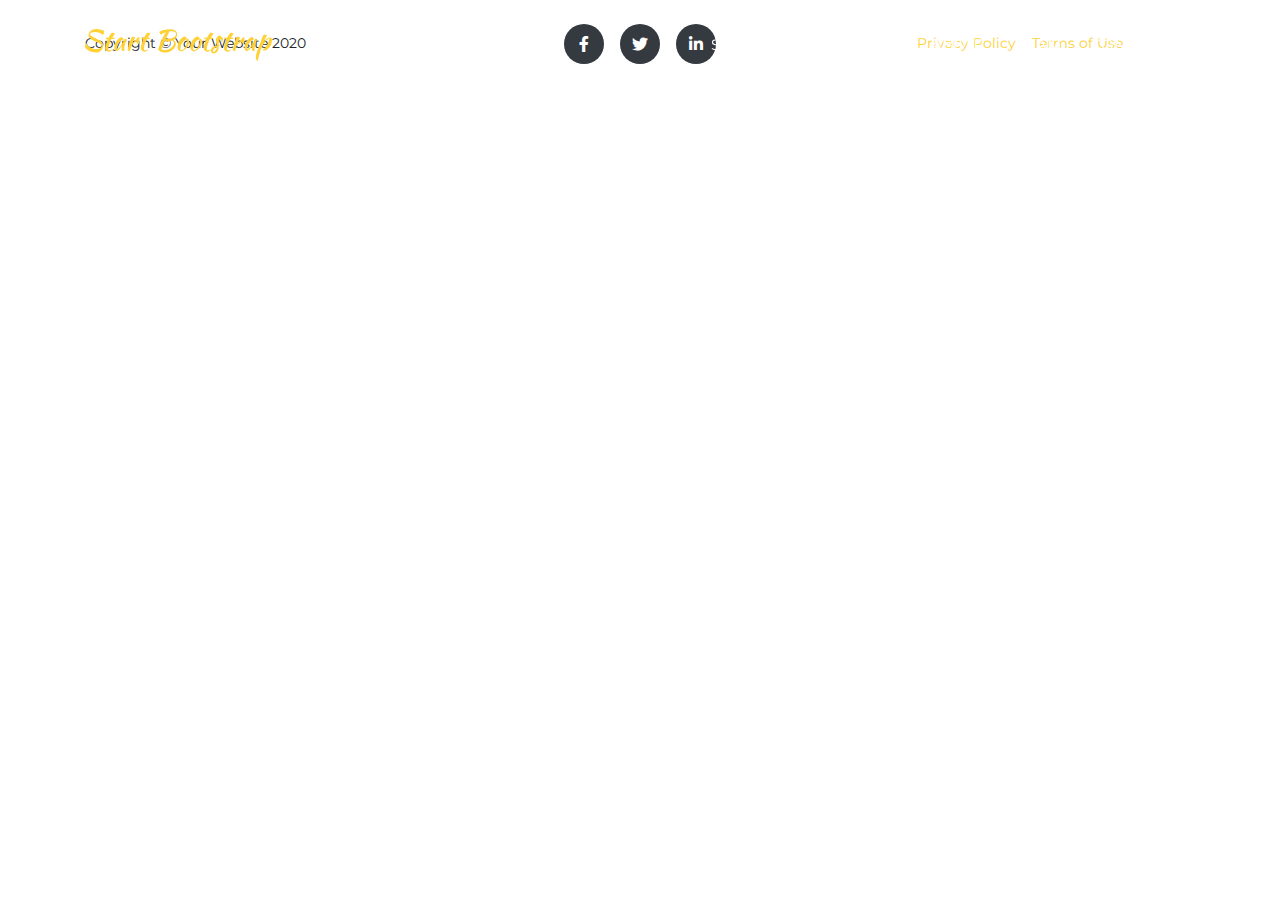
<file: master.html>
<!DOCTYPE html>
<html lang="en">
  <head>
    <meta charset="utf-8">
    <meta name="viewport" content="width=device-width,initial-scale=1">
    <title></title>
    <link rel="stylesheet" href="https://maxcdn.bootstrapcdn.com/bootstrap/4.0.0/css/bootstrap.min.css" integrity="sha384-Gn5384xqQ1aoWXA+058RXPxPg6fy4IWvTNh0E263XmFcJlSAwiGgFAW/dAiS6JXm" crossorigin="anonymous">
    <!-- Google Font-->
    <link rel="stylesheet" href="https://fonts.googleapis.com/css?family=Montserrat:400,700">
    <link rel="stylesheet" href="https://fonts.googleapis.com/css?family=Droid+Serif:400,700,400italic,700italic">
    <link rel="stylesheet" href="https://fonts.googleapis.com/css?family=Roboto+Slab:400,100,300,700">
    <!-- Font Awsome-->
    <link rel="stylesheet" href="https://cdnjs.cloudflare.com/ajax/libs/font-awesome/5.14.0/css/all.min.css">
    <!-- Owl Carousel-->
    <link rel="stylesheet" href="https://cdnjs.cloudflare.com/ajax/libs/OwlCarousel2/2.3.4/assets/owl.carousel.min.css">
    <link rel="stylesheet" href="https://cdnjs.cloudflare.com/ajax/libs/OwlCarousel2/2.3.4/assets/owl.theme.default.css">
    <!-- Fancy box-->
    <link rel="stylesheet" href="https://cdnjs.cloudflare.com/ajax/libs/OwlCarousel2/2.3.4/assets/owl.theme.default.css">
    <link rel="stylesheet" href="css/main.css">
  </head>
  <body>
    <!-- Header-->
    <div class="header">
      <div class="container">
        <div class="header__bar d-flex"><a class="header__bar-logo" href="#"><img src="images/navbar-logo.svg" alt=""></a>
          <div class="header__bar-button text-white f-m">MENU<i class="fas fa-bars"></i></div>
          <ul class="header__bar-menu f-m d-flex text-center text-white">
            <li><a class="appear" href="#banner"></a></li>
            <li class="menu-item"><a class="menu-item__link" href="#service">SERVICE</a></li>
            <li class="menu-item"><a class="menu-item__link" href="#portfolio">PORTFOLIO</a></li>
            <li class="menu-item"><a class="menu-item__link" href="#about">ABOUT</a></li>
            <li class="menu-item"><a class="menu-item__link" href="#team">TEAM</a></li>
            <li class="menu-item"><a class="menu-item__link" href="#contact">CONTACT</a></li>
          </ul>
        </div>
      </div>
    </div>
    <!-- Footer-->
    <div class="footer text-center f-m">
      <div class="container">
        <div class="row align-items-center">
          <div class="col-lg-4 footer__left">Copyright © Your Website 2020</div>
          <div class="col-lg-4 footer__icon"><a class="footer__icon-item text-white text-center align-item" href=""><i class="fab fa-facebook-f"></i></a><a class="footer__icon-item text-white text-center align-item" href=""><i class="fab fa-twitter"></i></a><a class="footer__icon-item text-white text-center align-item" href=""><i class="fab fa-linkedin-in"></i></a></div>
          <div class="col-lg-4 footer__right d-flex align-item"><a id="mr-1" href="">Privacy Policy</a><a href="">Terms of Use</a></div>
        </div>
      </div>
    </div>
    <div class="modal fade" id="portfolioModal1" tabindex="-1" role="dialog" aria-labelledby="portfolioModal1Label" aria-hidden="true">
      <div class="modal-dialog" role="document">
        <div class="modal-content">
          <div class="modal-close" data-dismiss="modal"><img src="images/close-icon.svg" alt=""></div>
          <div class="container">
            <div class="row justify-content-center">
              <div class="col-lg-8">
                <div class="modal__content">
                  <h2 class="modal__name f-m text-center" id="portfolioModal1Label">PROJECT NAME</h2>
                  <p class="modal__text f-d">Lorem ipsum dolor sit amet consectetur.</p><img src="images/01-full.jpg" alt="">
                  <p class="modal__info f-r">
                    Use this area to describe your project. Lorem ipsum dolor sit
                    amet, consectetur adipisicing elit. Est blanditiis dolorem
                    culpa incidunt minus dignissimos deserunt repellat aperiam
                    quasi sunt officia expedita beatae cupiditate, maiores
                    repudiandae, nostrum, reiciendis facere nemo!
                  </p>
                  <ul class="modal__list f-r">
                    <li>Date: January 2020</li>
                    <li>Client: Threads</li>
                    <li>Category: Illustration</li>
                  </ul>
                  <button class="modal__button" type="button" data-dismiss="modal">
                    <svg class="svg-inline--fa fa-times fa-w-11 mr-1" aria-hidden="true" focusable="false" data-prefix="fas" data-icon="times" role="img" xmlns="http://www.w3.org/2000/svg" viewbox="0 0 352 512" data-fa-i2svg="">
                      <path fill="currentColor" d="M242.72 256l100.07-100.07c12.28-12.28 12.28-32.19 0-44.48l-22.24-22.24c-12.28-12.28-32.19-12.28-44.48 0L176 189.28 75.93 89.21c-12.28-12.28-32.19-12.28-44.48 0L9.21 111.45c-12.28 12.28-12.28 32.19 0 44.48L109.28 256 9.21 356.07c-12.28 12.28-12.28 32.19 0 44.48l22.24 22.24c12.28 12.28 32.2 12.28 44.48 0L176 322.72l100.07 100.07c12.28 12.28 32.2 12.28 44.48 0l22.24-22.24c12.28-12.28 12.28-32.19 0-44.48L242.72 256z"></path>
                    </svg>                  Close Project
                  </button>
                </div>
              </div>
            </div>
          </div>
        </div>
      </div>
    </div>
    <div class="modal fade" id="portfolioModal2" tabindex="-1" role="dialog" aria-labelledby="portfolioModal2Label" aria-hidden="true">
      <div class="modal-dialog" role="document">
        <div class="modal-content">
          <div class="modal-close" data-dismiss="modal"><img src="images/close-icon.svg" alt=""></div>
          <div class="container">
            <div class="row justify-content-center">
              <div class="col-lg-8">
                <div class="modal__content">
                  <h2 class="modal__name f-m text-center" id="portfolioModal2Label">PROJECT NAME</h2>
                  <p class="modal__text f-d">Lorem ipsum dolor sit amet consectetur.</p><img src="images/02-full.jpg" alt="">
                  <p class="modal__info f-r">
                    Use this area to describe your project. Lorem ipsum dolor sit
                    amet, consectetur adipisicing elit. Est blanditiis dolorem
                    culpa incidunt minus dignissimos deserunt repellat aperiam
                    quasi sunt officia expedita beatae cupiditate, maiores
                    repudiandae, nostrum, reiciendis facere nemo!
                  </p>
                  <ul class="modal__list f-r">
                    <li>Date: January 2020</li>
                    <li>Client: Threads</li>
                    <li>Category: Illustration</li>
                  </ul>
                  <button class="modal__button" type="button" data-dismiss="modal">
                    <svg class="svg-inline--fa fa-times fa-w-11 mr-1" aria-hidden="true" focusable="false" data-prefix="fas" data-icon="times" role="img" xmlns="http://www.w3.org/2000/svg" viewbox="0 0 352 512" data-fa-i2svg="">
                      <path fill="currentColor" d="M242.72 256l100.07-100.07c12.28-12.28 12.28-32.19 0-44.48l-22.24-22.24c-12.28-12.28-32.19-12.28-44.48 0L176 189.28 75.93 89.21c-12.28-12.28-32.19-12.28-44.48 0L9.21 111.45c-12.28 12.28-12.28 32.19 0 44.48L109.28 256 9.21 356.07c-12.28 12.28-12.28 32.19 0 44.48l22.24 22.24c12.28 12.28 32.2 12.28 44.48 0L176 322.72l100.07 100.07c12.28 12.28 32.2 12.28 44.48 0l22.24-22.24c12.28-12.28 12.28-32.19 0-44.48L242.72 256z"></path>
                    </svg>                  Close Project
                  </button>
                </div>
              </div>
            </div>
          </div>
        </div>
      </div>
    </div>
    <div class="modal fade" id="portfolioModal3" tabindex="-1" role="dialog" aria-labelledby="portfolioModal3Label" aria-hidden="true">
      <div class="modal-dialog" role="document">
        <div class="modal-content">
          <div class="modal-close" data-dismiss="modal"><img src="images/close-icon.svg" alt=""></div>
          <div class="container">
            <div class="row justify-content-center">
              <div class="col-lg-8">
                <div class="modal__content">
                  <h2 class="modal__name f-m text-center" id="portfolioModal3Label">PROJECT NAME</h2>
                  <p class="modal__text f-d">Lorem ipsum dolor sit amet consectetur.</p><img src="images/03-full.jpg" alt="">
                  <p class="modal__info f-r">
                    Use this area to describe your project. Lorem ipsum dolor sit
                    amet, consectetur adipisicing elit. Est blanditiis dolorem
                    culpa incidunt minus dignissimos deserunt repellat aperiam
                    quasi sunt officia expedita beatae cupiditate, maiores
                    repudiandae, nostrum, reiciendis facere nemo!
                  </p>
                  <ul class="modal__list f-r">
                    <li>Date: January 2020</li>
                    <li>Client: Threads</li>
                    <li>Category: Illustration</li>
                  </ul>
                  <button class="modal__button" type="button" data-dismiss="modal">
                    <svg class="svg-inline--fa fa-times fa-w-11 mr-1" aria-hidden="true" focusable="false" data-prefix="fas" data-icon="times" role="img" xmlns="http://www.w3.org/2000/svg" viewbox="0 0 352 512" data-fa-i2svg="">
                      <path fill="currentColor" d="M242.72 256l100.07-100.07c12.28-12.28 12.28-32.19 0-44.48l-22.24-22.24c-12.28-12.28-32.19-12.28-44.48 0L176 189.28 75.93 89.21c-12.28-12.28-32.19-12.28-44.48 0L9.21 111.45c-12.28 12.28-12.28 32.19 0 44.48L109.28 256 9.21 356.07c-12.28 12.28-12.28 32.19 0 44.48l22.24 22.24c12.28 12.28 32.2 12.28 44.48 0L176 322.72l100.07 100.07c12.28 12.28 32.2 12.28 44.48 0l22.24-22.24c12.28-12.28 12.28-32.19 0-44.48L242.72 256z"></path>
                    </svg>                  Close Project
                  </button>
                </div>
              </div>
            </div>
          </div>
        </div>
      </div>
    </div>
    <div class="modal fade" id="portfolioModal4" tabindex="-1" role="dialog" aria-labelledby="portfolioModal4Label" aria-hidden="true">
      <div class="modal-dialog" role="document">
        <div class="modal-content">
          <div class="modal-close" data-dismiss="modal"><img src="images/close-icon.svg" alt=""></div>
          <div class="container">
            <div class="row justify-content-center">
              <div class="col-lg-8">
                <div class="modal__content">
                  <h2 class="modal__name f-m text-center" id="portfolioModal4Label">PROJECT NAME</h2>
                  <p class="modal__text f-d">Lorem ipsum dolor sit amet consectetur.</p><img src="images/04-full.jpg" alt="">
                  <p class="modal__info f-r">
                    Use this area to describe your project. Lorem ipsum dolor sit
                    amet, consectetur adipisicing elit. Est blanditiis dolorem
                    culpa incidunt minus dignissimos deserunt repellat aperiam
                    quasi sunt officia expedita beatae cupiditate, maiores
                    repudiandae, nostrum, reiciendis facere nemo!
                  </p>
                  <ul class="modal__list f-r">
                    <li>Date: January 2020</li>
                    <li>Client: Threads</li>
                    <li>Category: Illustration</li>
                  </ul>
                  <button class="modal__button" type="button" data-dismiss="modal">
                    <svg class="svg-inline--fa fa-times fa-w-11 mr-1" aria-hidden="true" focusable="false" data-prefix="fas" data-icon="times" role="img" xmlns="http://www.w3.org/2000/svg" viewbox="0 0 352 512" data-fa-i2svg="">
                      <path fill="currentColor" d="M242.72 256l100.07-100.07c12.28-12.28 12.28-32.19 0-44.48l-22.24-22.24c-12.28-12.28-32.19-12.28-44.48 0L176 189.28 75.93 89.21c-12.28-12.28-32.19-12.28-44.48 0L9.21 111.45c-12.28 12.28-12.28 32.19 0 44.48L109.28 256 9.21 356.07c-12.28 12.28-12.28 32.19 0 44.48l22.24 22.24c12.28 12.28 32.2 12.28 44.48 0L176 322.72l100.07 100.07c12.28 12.28 32.2 12.28 44.48 0l22.24-22.24c12.28-12.28 12.28-32.19 0-44.48L242.72 256z"></path>
                    </svg>                  Close Project
                  </button>
                </div>
              </div>
            </div>
          </div>
        </div>
      </div>
    </div>
    <div class="modal fade" id="portfolioModal5" tabindex="-1" role="dialog" aria-labelledby="portfolioModal5Label" aria-hidden="true">
      <div class="modal-dialog" role="document">
        <div class="modal-content">
          <div class="modal-close" data-dismiss="modal"><img src="images/close-icon.svg" alt=""></div>
          <div class="container">
            <div class="row justify-content-center">
              <div class="col-lg-8">
                <div class="modal__content">
                  <h2 class="modal__name f-m text-center" id="portfolioModal5Label">PROJECT NAME</h2>
                  <p class="modal__text f-d">Lorem ipsum dolor sit amet consectetur.</p><img src="images/05-full.jpg" alt="">
                  <p class="modal__info f-r">
                    Use this area to describe your project. Lorem ipsum dolor sit
                    amet, consectetur adipisicing elit. Est blanditiis dolorem
                    culpa incidunt minus dignissimos deserunt repellat aperiam
                    quasi sunt officia expedita beatae cupiditate, maiores
                    repudiandae, nostrum, reiciendis facere nemo!
                  </p>
                  <ul class="modal__list f-r">
                    <li>Date: January 2020</li>
                    <li>Client: Threads</li>
                    <li>Category: Illustration</li>
                  </ul>
                  <button class="modal__button" type="button" data-dismiss="modal">
                    <svg class="svg-inline--fa fa-times fa-w-11 mr-1" aria-hidden="true" focusable="false" data-prefix="fas" data-icon="times" role="img" xmlns="http://www.w3.org/2000/svg" viewbox="0 0 352 512" data-fa-i2svg="">
                      <path fill="currentColor" d="M242.72 256l100.07-100.07c12.28-12.28 12.28-32.19 0-44.48l-22.24-22.24c-12.28-12.28-32.19-12.28-44.48 0L176 189.28 75.93 89.21c-12.28-12.28-32.19-12.28-44.48 0L9.21 111.45c-12.28 12.28-12.28 32.19 0 44.48L109.28 256 9.21 356.07c-12.28 12.28-12.28 32.19 0 44.48l22.24 22.24c12.28 12.28 32.2 12.28 44.48 0L176 322.72l100.07 100.07c12.28 12.28 32.2 12.28 44.48 0l22.24-22.24c12.28-12.28 12.28-32.19 0-44.48L242.72 256z"></path>
                    </svg>                  Close Project
                  </button>
                </div>
              </div>
            </div>
          </div>
        </div>
      </div>
    </div>
    <div class="modal fade" id="portfolioModal6" tabindex="-1" role="dialog" aria-labelledby="portfolioModal6Label" aria-hidden="true">
      <div class="modal-dialog" role="document">
        <div class="modal-content">
          <div class="modal-close" data-dismiss="modal"><img src="images/close-icon.svg" alt=""></div>
          <div class="container">
            <div class="row justify-content-center">
              <div class="col-lg-8">
                <div class="modal__content">
                  <h2 class="modal__name f-m text-center" id="portfolioModal6Label">PROJECT NAME</h2>
                  <p class="modal__text f-d">Lorem ipsum dolor sit amet consectetur.</p><img src="images/06-full.jpg" alt="">
                  <p class="modal__info f-r">
                    Use this area to describe your project. Lorem ipsum dolor sit
                    amet, consectetur adipisicing elit. Est blanditiis dolorem
                    culpa incidunt minus dignissimos deserunt repellat aperiam
                    quasi sunt officia expedita beatae cupiditate, maiores
                    repudiandae, nostrum, reiciendis facere nemo!
                  </p>
                  <ul class="modal__list f-r">
                    <li>Date: January 2020</li>
                    <li>Client: Threads</li>
                    <li>Category: Illustration</li>
                  </ul>
                  <button class="modal__button" type="button" data-dismiss="modal">
                    <svg class="svg-inline--fa fa-times fa-w-11 mr-1" aria-hidden="true" focusable="false" data-prefix="fas" data-icon="times" role="img" xmlns="http://www.w3.org/2000/svg" viewbox="0 0 352 512" data-fa-i2svg="">
                      <path fill="currentColor" d="M242.72 256l100.07-100.07c12.28-12.28 12.28-32.19 0-44.48l-22.24-22.24c-12.28-12.28-32.19-12.28-44.48 0L176 189.28 75.93 89.21c-12.28-12.28-32.19-12.28-44.48 0L9.21 111.45c-12.28 12.28-12.28 32.19 0 44.48L109.28 256 9.21 356.07c-12.28 12.28-12.28 32.19 0 44.48l22.24 22.24c12.28 12.28 32.2 12.28 44.48 0L176 322.72l100.07 100.07c12.28 12.28 32.2 12.28 44.48 0l22.24-22.24c12.28-12.28 12.28-32.19 0-44.48L242.72 256z"></path>
                    </svg>                  Close Project
                  </button>
                </div>
              </div>
            </div>
          </div>
        </div>
      </div>
    </div>
    <script src="https://code.jquery.com/jquery-3.2.1.slim.min.js" integrity="sha384-KJ3o2DKtIkvYIK3UENzmM7KCkRr/rE9/Qpg6aAZGJwFDMVNA/GpGFF93hXpG5KkN" crossorigin="anonymous"></script>
    <script src="https://cdnjs.cloudflare.com/ajax/libs/popper.js/1.12.9/umd/popper.min.js" integrity="sha384-ApNbgh9B+Y1QKtv3Rn7W3mgPxhU9K/ScQsAP7hUibX39j7fakFPskvXusvfa0b4Q" crossorigin="anonymous"></script>
    <script src="https://maxcdn.bootstrapcdn.com/bootstrap/4.0.0/js/bootstrap.min.js" integrity="sha384-JZR6Spejh4U02d8jOt6vLEHfe/JQGiRRSQQxSfFWpi1MquVdAyjUar5+76PVCmYl" crossorigin="anonymous"></script>
    <script src="js/main.js"></script>
  </body>
</html>
</file>
<file: css/main.css>
*{margin:0;padding:0}html{scroll-behavior:smooth}a{text-decoration:none}a:hover{text-decoration:none}li,ul{list-style:none}img{display:block;width:100%}.text-center{text-align:center}.f-m{font-family:Montserrat,-apple-system,BlinkMacSystemFont,"Segoe UI",Roboto,"Helvetica Neue",Arial,sans-serif,"Apple Color Emoji","Segoe UI Emoji","Segoe UI Symbol","Noto Color Emoji"}.f-d{font-family:"Droid Serif",-apple-system,BlinkMacSystemFont,"Segoe UI",Roboto,"Helvetica Neue",Arial,sans-serif,"Apple Color Emoji","Segoe UI Emoji","Segoe UI Symbol","Noto Color Emoji"}.f-r{font-family:"Roboto Slab",-apple-system,BlinkMacSystemFont,"Segoe UI",Roboto,"Helvetica Neue",Arial,sans-serif,"Apple Color Emoji","Segoe UI Emoji","Segoe UI Symbol","Noto Color Emoji"}.w-100{width:100%}.h-100{height:100%}.text-white{color:#fff}h1,h2,h3,h4,h5,h6{margin-top:0;margin-bottom:.5rem}.my-3{margin-bottom:1rem;margin-top:1rem}.mb-3{margin-bottom:3rem;align-items:stretch}#mb-5{margin-bottom:1.5rem}.align-item{align-items:center}#mr-1{margin-right:1rem}.justify-content{justify-content:center}.modal-open{overflow:hidden}.modal-dialog{margin:1rem;max-width:100vw}.modal-dialog .modal-content{padding-top:6rem;padding-bottom:6rem;text-align:center}.modal-dialog .modal-content .modal-close{position:absolute;top:1.5rem;right:1.5rem;width:3rem;height:3rem;cursor:pointer;background-color:transparent}.modal-dialog .modal-content .modal-close>img{margin-bottom:2rem}.modal-dialog .modal-content .modal-close:hover{opacity:.3}.modal-dialog .modal-content .modal__content{position:relative;flex:1 1 auto;padding:1rem}.modal-dialog .modal-content .modal__content>h2{font-size:3rem;line-height:3rem;text-transform:uppercase;margin-bottom:.5rem;font-weight:700}.modal-dialog .modal-content .modal__content .modal__text{font-style:italic;margin-bottom:2rem;margin-bottom:2rem;color:#6c757d;line-height:1.75}.modal-dialog .modal-content .modal__content>img{margin-bottom:32px}.modal-dialog .modal-content .modal__content .modal__info{margin-bottom:2rem;line-height:1.75;font-size:1rem;font-weight:400;margin-top:0;text-align:center;color:#212529}.modal-dialog .modal-content .modal__content .modal__list{margin-bottom:2rem;padding-left:0;list-style:none;font-size:1rem;font-weight:400;line-height:1.5;color:#212529}.modal-dialog .modal-content .modal__content .modal__button{color:#fff;background-color:#fed136;border-color:#fed136;display:inline-block;font-weight:400;border:1px solid transparent;padding:.375rem .75rem;font-size:1rem;line-height:1.5;border-radius:.25rem;outline:0;transition:color .15s ease-in-out,background-color .15s ease-in-out,border-color .15s ease-in-out,box-shadow .15s ease-in-out}.modal-dialog .modal-content .modal__content .modal__button:hover{color:#fff;background-color:#fec810;border-color:#fec503}.modal-dialog .modal-content .modal__content .modal__button>svg{width:.6875em;margin-right:.25rem;display:inline-block;font-size:inherit;height:1em;vertical-align:-.125em}.header{position:fixed;top:0;right:0;left:0;z-index:1030;padding-top:1rem;padding-bottom:1rem;background:#212529}.header.record{padding:16px;background-color:#212529}@media only screen and (min-width:992px){.header{padding-top:1.5rem;padding-bottom:1.5rem;border:none;transition:padding-top .3s ease-in-out,padding-bottom .3s ease-in-out;flex-flow:row nowrap;justify-content:flex-start;background:0 0}}.header__bar{justify-content:space-between;align-items:center}@media only screen and (max-width:768px){.header__bar{flex-wrap:wrap}}.header__bar-logo{color:#fed136;display:inline-block;padding-top:.3125rem;padding-bottom:.3125rem;margin-right:1rem;font-size:24px;font-weight:600;line-height:36px}.header__bar-logo.show>img{height:1.5rem}.header__bar-logo>img{width:auto;height:2rem;transition:height .3s ease-in-out}@media only screen and (max-width:320px){.header__bar-logo>img{height:1.5rem}}.header__bar-button{padding:.75rem;font-size:.75rem;text-transform:uppercase;background-color:#fed136;border:0;line-height:1;border-radius:.25rem;display:none}@media only screen and (max-width:768px){.header__bar-button{display:block}.header__bar-button>i{margin-left:5px}}.header__bar-menu{margin-left:auto;padding-left:0;margin-bottom:0;margin-top:0;justify-content:center;align-items:center;font-size:.95rem}.header__bar-menu .appear{color:#fed136}@media only screen and (max-width:768px){.header__bar-menu{flex-basis:100%;flex-grow:1;align-items:flex-start;max-height:0;overflow:hidden;transition:.5s;flex-direction:column}}.header__bar-menu.active{max-height:100vh}.header__bar-menu .menu-item{padding-right:30px}.header__bar-menu .menu-item>a{color:#fff}.header__bar-menu .menu-item>a.appear{color:#fed136}.header__bar-menu .menu-item>a:hover{color:#fed136}@media only screen and (max-width:768px){.header__bar-menu .menu-item{margin-bottom:8px;margin-top:8px}}.footer{font-size:.9rem;padding-bottom:1.5rem;padding-top:1.5rem}@media only screen and (min-width:992px){.footer__left{text-align:left}}.footer__icon{margin-bottom:1rem;margin-top:1rem}@media only screen and (min-width:992px){.footer__icon{margin-bottom:0;margin-top:0}}.footer__icon-item{margin:0 .5rem;height:2.5rem;width:2.5rem;display:inline-flex;justify-content:center;padding:0;border-radius:100%;background-color:#343a40;border-color:#343a40;border:1px solid transparent;font-weight:400;font-size:1rem;line-height:1.5}.footer__icon-item:hover{color:#fff;background-color:#23272b;border-color:#1d2124}.footer__right{justify-content:center;text-align:right}.footer__right>a{color:#fed136;font-weight:400;line-height:21.6px;text-decoration:none;background-color:transparent}.footer__right>a:hover{color:#e6b301;text-decoration:underline}.banner{background-image:url(../images/header-bg.jpg);background-repeat:no-repeat;background-attachment:scroll;background-position:center center;background-size:cover;padding-top:17rem;padding-bottom:12.5rem}@media only screen and (max-width:320px){.banner{padding-top:168px;padding-bottom:96px}}.banner__title{font-size:2.25rem;font-weight:400;font-style:italic;line-height:2.25rem;margin-bottom:32px}@media only screen and (max-width:320px){.banner__title{font-size:24px}}.banner__text{font-size:72px;font-weight:700;line-height:4.5rem;margin-bottom:64px;text-transform:uppercase}@media only screen and (max-width:320px){.banner__text{font-size:52px}}.banner__button{padding:1.25rem 2.5rem;font-size:1.125rem;font-weight:700;text-transform:uppercase;background-color:#fed136;border-color:#fed136;border:none;line-height:1.5;border-radius:.25rem;overflow:hidden;display:inline-block}.banner__button:hover{color:#fff;background-color:#fec810;border-color:#fec503}.service{padding:6rem 0;background:#fff}.service__title{font-size:2.5rem;margin-top:0;margin-bottom:1rem;text-transform:uppercase;font-weight:700;line-height:1.2}.service__text{font-size:16px;font-weight:400;font-style:italic;margin-bottom:4rem;color:#6c757d;margin-top:0}.service__info{font-weight:400;line-height:1.5;color:#212529}.service__info-icon{justify-content:center;align-items:center;height:2em;width:2em;font-size:4em;background:#fed136;border-radius:50%;margin:auto}.service__info-icon>i{color:#fff}.service__info-title{margin-bottom:1rem;margin-top:1rem;font-size:1.5rem;font-weight:700;line-height:1.2}.service__info-text{color:#6c757d;line-height:1.75;margin-top:0;margin-bottom:1rem;font-size:1rem;font-weight:400}.portfolio{padding:6rem 0;background:#f8f9fa}.portfolio__text-title{font-size:2.5rem;margin-top:0;margin-bottom:1rem;text-transform:uppercase;font-weight:700;line-height:1.2}.portfolio__text-info{font-size:1rem;font-weight:400;font-style:italic;margin-bottom:4rem;color:#6c757d;margin-top:0}.portfolio__item{max-width:25rem;margin-left:auto;margin-right:auto}.portfolio__item-link{position:relative;width:100%}.portfolio__item-link:hover .item__link-overlay{opacity:1}.portfolio__item-link:hover .item-link__detail{opacity:1}.portfolio__item-link .item__link-overlay{position:absolute;width:100%;background:rgba(254,209,54,.9);align-items:center;justify-content:center;opacity:0;transition:.25s}.portfolio__item-link>img{max-width:100%;height:auto}.portfolio__item-link .item-link__detail{position:absolute;opacity:0;transition:.25s;left:50%;top:50%;-webkit-transform:translate(-50%,-50%)}.portfolio__item-link .item-link__detail .link__detail-icon{color:#fff;font-size:70px}.portfolio__caption{padding:1.5rem;text-align:center;background:#fff}.portfolio__caption-heading{font-size:1.5rem;font-weight:700;margin-bottom:0}.portfolio__caption-text{font-style:italic;color:#6c757d}.about{padding:6rem 0}.about__text-title{font-size:2.5rem;margin-top:0;margin-bottom:1rem;font-weight:700;line-height:1.2}.about__text-info{font-size:1rem;font-weight:400;font-style:italic;margin-bottom:4rem;color:#6c757d}.about__timeline{position:relative;padding:0}.about__timeline:before{position:absolute;top:0;bottom:0;width:2px;margin-left:-1.5px;content:"";background-color:#e9ecef;left:50%}@media only screen and (max-width:425px){.about__timeline:before{left:10%}}@media only screen and (max-width:375px){.about__timeline:before{left:12%}}@media only screen and (max-width:320px){.about__timeline:before{left:15%}}.about__timeline>li{position:relative;min-height:50px;margin-bottom:50px}@media only screen and (min-width:768px){.about__timeline>li{min-height:100px;margin-bottom:100px}}@media only screen and (min-width:992px){.about__timeline>li{min-height:150px}}@media only screen and (min-width:1200px){.about__timeline>li{min-height:170px}}.about__timeline>li:after{display:table;content:"";clear:both}.about__timeline>li:before{display:table;content:""}@media only screen and (min-width:768px){.about__timeline>li:before{left:50%}}.about__timeline>li .about__timeline-img{position:absolute;z-index:100;left:0;width:80px;height:80px;margin-left:0;text-align:center;color:#fff;border:7px solid #e9ecef;border-radius:100%;background-color:#fed136}@media only screen and (min-width:768px){.about__timeline>li .about__timeline-img{left:50%;width:100px;height:100px;margin-left:-50px}}@media only screen and (min-width:992px){.about__timeline>li .about__timeline-img{width:150px;height:150px;margin-left:-75px}}@media only screen and (min-width:1200px){.about__timeline>li .about__timeline-img{width:170px;height:170px;margin-left:-85px}}.about__timeline>li .about__timeline-img>h4{font-size:10px;line-height:14px;margin-top:12px;font-family:Montserrat,-apple-system,BlinkMacSystemFont,"Segoe UI",Roboto,"Helvetica Neue",Arial,sans-serif,"Apple Color Emoji","Segoe UI Emoji","Segoe UI Symbol","Noto Color Emoji"}@media only screen and (min-width:992px){.about__timeline>li .about__timeline-img>h4{font-size:18px;line-height:26px;margin-top:30px}}.about__timeline>li .about__timeline-img>img{border-radius:50%;max-width:100%;height:auto;vertical-align:middle;border-style:none}.about__timeline>li .about__timeline-panel{position:relative;float:right;width:100%;padding:0 20px 0 100px;text-align:left}@media only screen and (min-width:768px){.about__timeline>li .about__timeline-panel{padding:0 20px 20px 30px;text-align:right;float:left;width:41%}}@media only screen and (min-width:992px){.about__timeline>li .about__timeline-panel{padding:0 20px 20px}}@media only screen and (min-width:1200px){.about__timeline>li .about__timeline-panel{padding:0 20px 20px 100px}}.about__timeline>li .about__timeline-panel:before{right:auto;left:-15px;border-right-width:15px;border-left-width:0}.about__timeline>li .about__timeline-panel .panel-info{font-weight:700;line-height:1.2;margin-top:0;color:inherit;font-size:1.5rem;margin-bottom:.5rem}.about__timeline>li .about__timeline-panel .panel__body{margin-bottom:0;margin-top:0;color:#6c757d;line-height:1.75;font-family:"Roboto Slab",-apple-system,BlinkMacSystemFont,"Segoe UI",Roboto,"Helvetica Neue",Arial,sans-serif,"Apple Color Emoji","Segoe UI Emoji","Segoe UI Symbol","Noto Color Emoji"}.about__timeline .timeline-right .about__timeline-panel{float:right;padding:0 20px 0 100px;text-align:left}@media only screen and (min-width:768px){.about__timeline .timeline-right .about__timeline-panel{float:right;padding:0 30px 20px 20px;text-align:left}}@media only screen and (min-width:992px){.about__timeline .timeline-right .about__timeline-panel{padding:0 100px 20px}}@media only screen and (min-width:1200px){.about__timeline .timeline-right .about__timeline-panel{padding:0 100px 20px 20px}}.about__timeline .timeline-right .about__timeline-panel:before{right:auto;left:-15px;border-right-width:15px;border-left-width:0}.about__timeline .timeline-right .about__timeline-panel:after{right:auto;left:-14px;border-right-width:14px;border-left-width:0}.team{padding:6rem 0;background-color:#f8f9fa}.team__title{font-size:2.5rem;line-height:48px;margin-top:0;margin-bottom:1rem;text-transform:uppercase}.team__text{font-size:1rem;font-weight:400;font-style:italic;margin-bottom:64px;color:#6c757d;line-height:19.2px;margin-top:0}.team__profile{margin-bottom:3rem;font-weight:400;line-height:1.5;color:#212529}.team__profile>img{width:14rem;height:14rem;margin-left:auto;margin-right:auto;border-radius:50%;vertical-align:middle;border:.5rem solid rgba(0,0,0,.1)}.team__profile>h4{margin-top:1.5rem;margin-bottom:0;font-size:1.5rem;font-weight:700;line-height:1.2}.team__profile>p{color:#6c757d;line-height:1.75;margin-top:0;margin-bottom:1rem;font-size:1rem;font-weight:400}.team__profile .team__icon{height:2.5rem;width:2.5rem;display:inline-flex;align-items:center;justify-content:center;border-radius:100%;margin-left:.5rem;margin-right:.5rem;background-color:#343a40;border-color:#343a40}.team__profile .team__icon>i{color:#fff}.team__profile .team__icon:hover{color:#fff;background-color:#23272b;border-color:#1d2124}.team__text-last{color:#6c757d;line-height:1.75;margin-bottom:1px}.brand{padding-bottom:3rem;padding-top:3rem;background:#fff}.contact{padding:6rem 0;background-color:#212529;background-repeat:no-repeat;background-position:center;background-image:url(../images/map-image.png)}@media only screen and (min-width:992px){.contact{padding:9rem 0}}.contact__title{font-size:2.5rem;margin-top:0;margin-bottom:1rem;text-transform:uppercase;font-weight:700;line-height:1.2}.contact__info{font-size:1rem;font-weight:400;font-style:italic;margin-bottom:4rem;color:#6c757d;line-height:1.2;margin-top:0}.contact #mb-0{margin-bottom:0}@media only screen and (max-width:767px){.contact #mb-0{margin-bottom:1.5rem}}.contact__form-box{height:auto;padding:1.25rem;display:block;width:100%;font-size:1rem;font-weight:400;line-height:1.5;color:#495057;background-color:#fff;background-clip:padding-box;border:1px solid #ced4da;border-radius:.25rem;outline-color:#fed136}.contact__form-box::placeholder{font-weight:700;color:#ced4da;font-family:Montserrat,-apple-system,BlinkMacSystemFont,"Segoe UI",Roboto,"Helvetica Neue",Arial,sans-serif,"Apple Color Emoji","Segoe UI Emoji","Segoe UI Symbol","Noto Color Emoji"}.contact__form .form__text{margin:0;color:#dc3545;line-height:1.75;font-size:1rem;font-weight:400;text-align:left}.contact__area{height:100%;margin-bottom:0}.contact__area .form-control{height:100%;min-height:10rem;padding:1.25rem;display:block;width:100%;font-size:1rem;font-weight:400;line-height:1.5;color:#495057;background-color:#fff;background-clip:padding-box;border:1px solid #ced4da;border-radius:.25rem;overflow:auto;resize:vertical;outline-color:#fed136}.contact__area .form-control::placeholder{font-weight:700;color:#ced4da;font-family:Montserrat,-apple-system,BlinkMacSystemFont,"Segoe UI",Roboto,"Helvetica Neue",Arial,sans-serif,"Apple Color Emoji","Segoe UI Emoji","Segoe UI Symbol","Noto Color Emoji"}.contact__area .form__text{margin:0;color:#dc3545;line-height:1.75;font-size:1rem;font-weight:400;text-align:left}.contact .form__success{margin-top:48px}.contact .form__success .success-buton{padding:1.25rem 2.5rem;font-size:1.125rem;font-weight:700;text-transform:uppercase;background-color:#fed136;border-color:#fed136;border:1px solid transparent;line-height:1.5;border-radius:.25rem}.contact .form__success .success-buton:hover{color:#fff;background-color:#fec810;border-color:#fec503}
</file>
